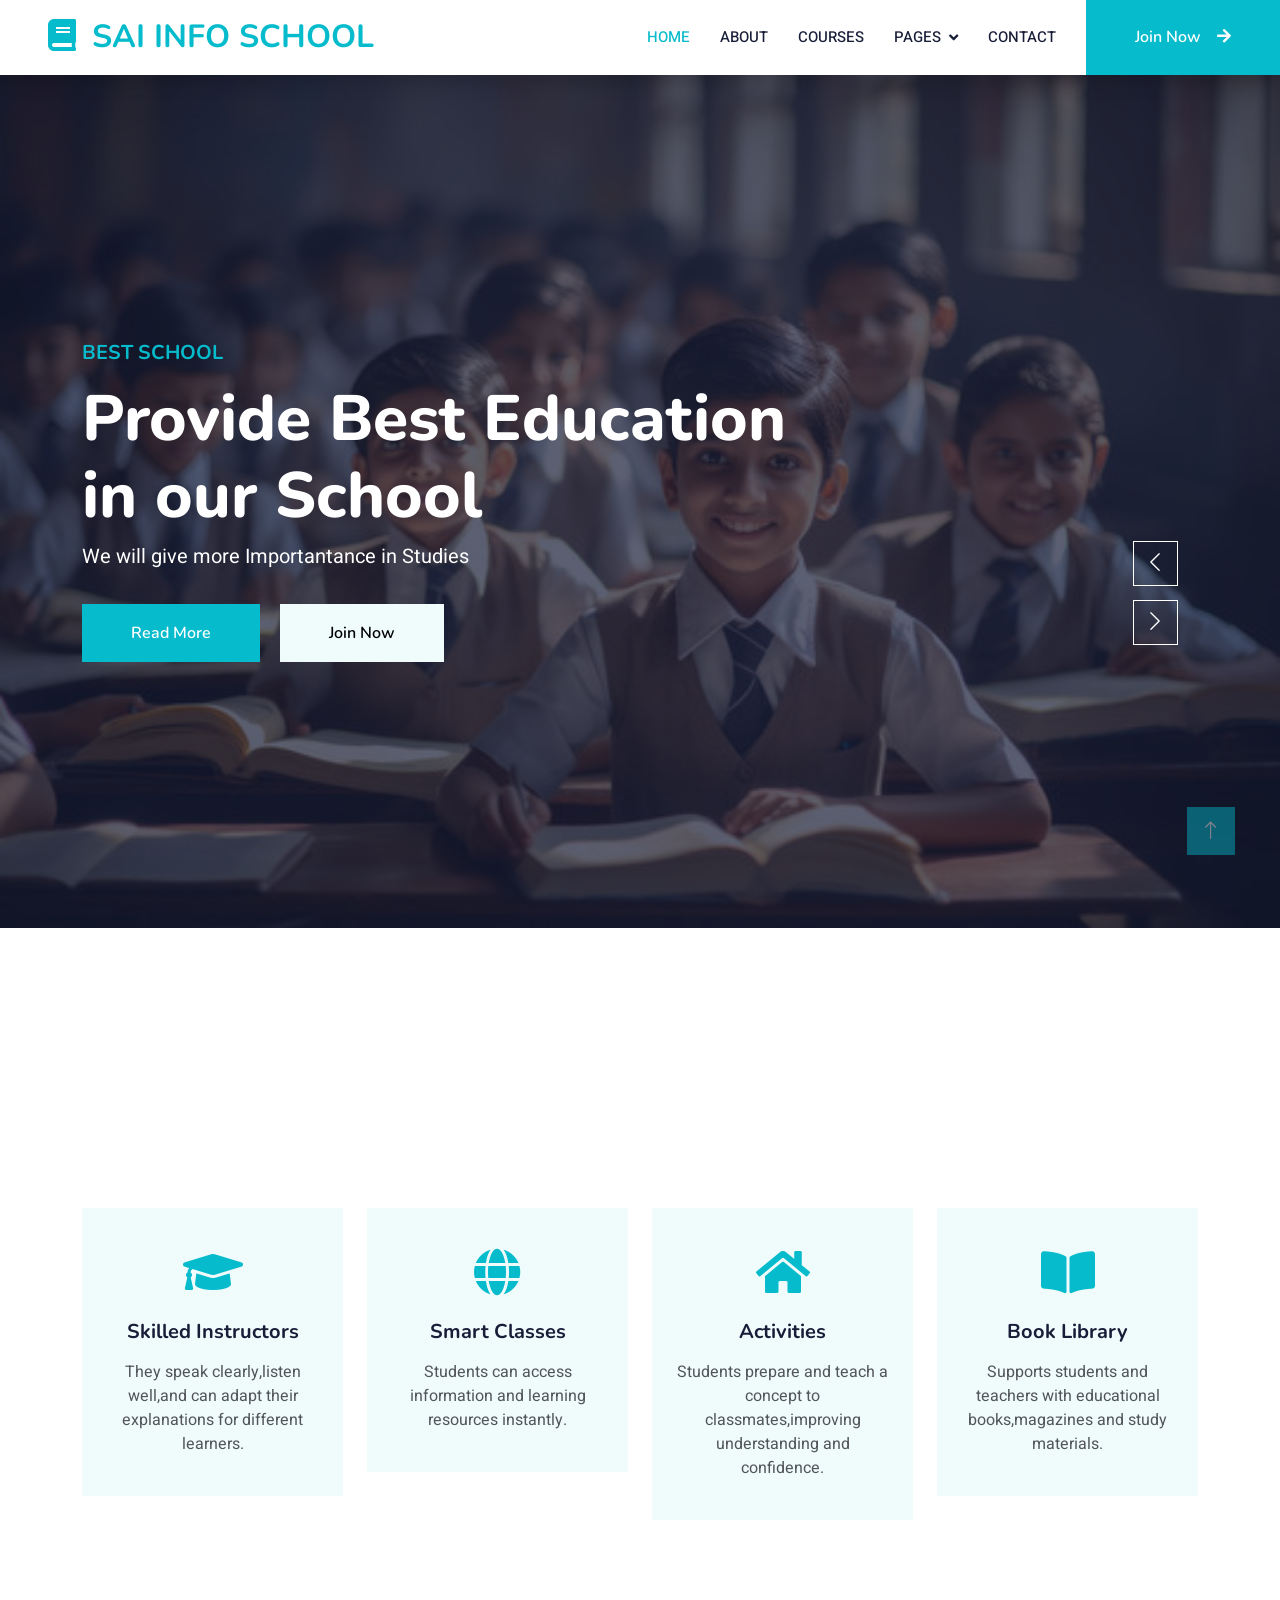
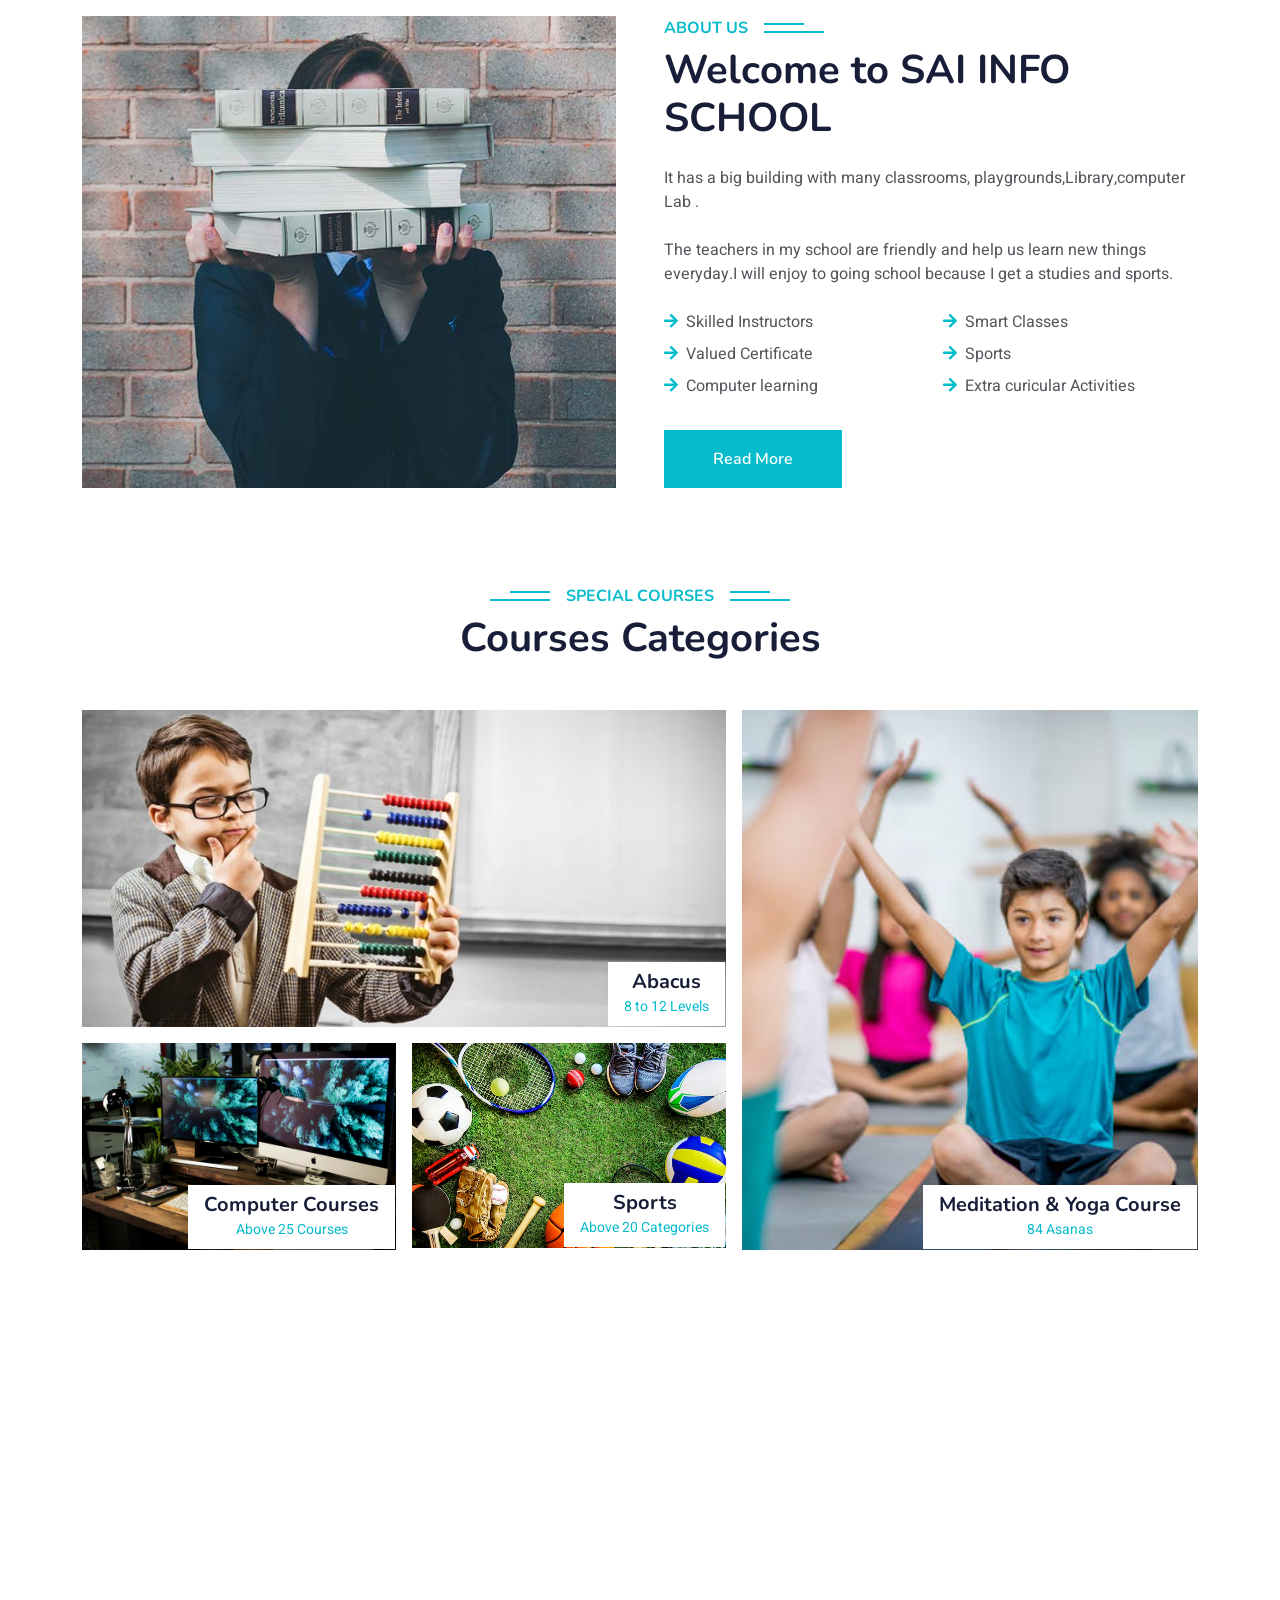
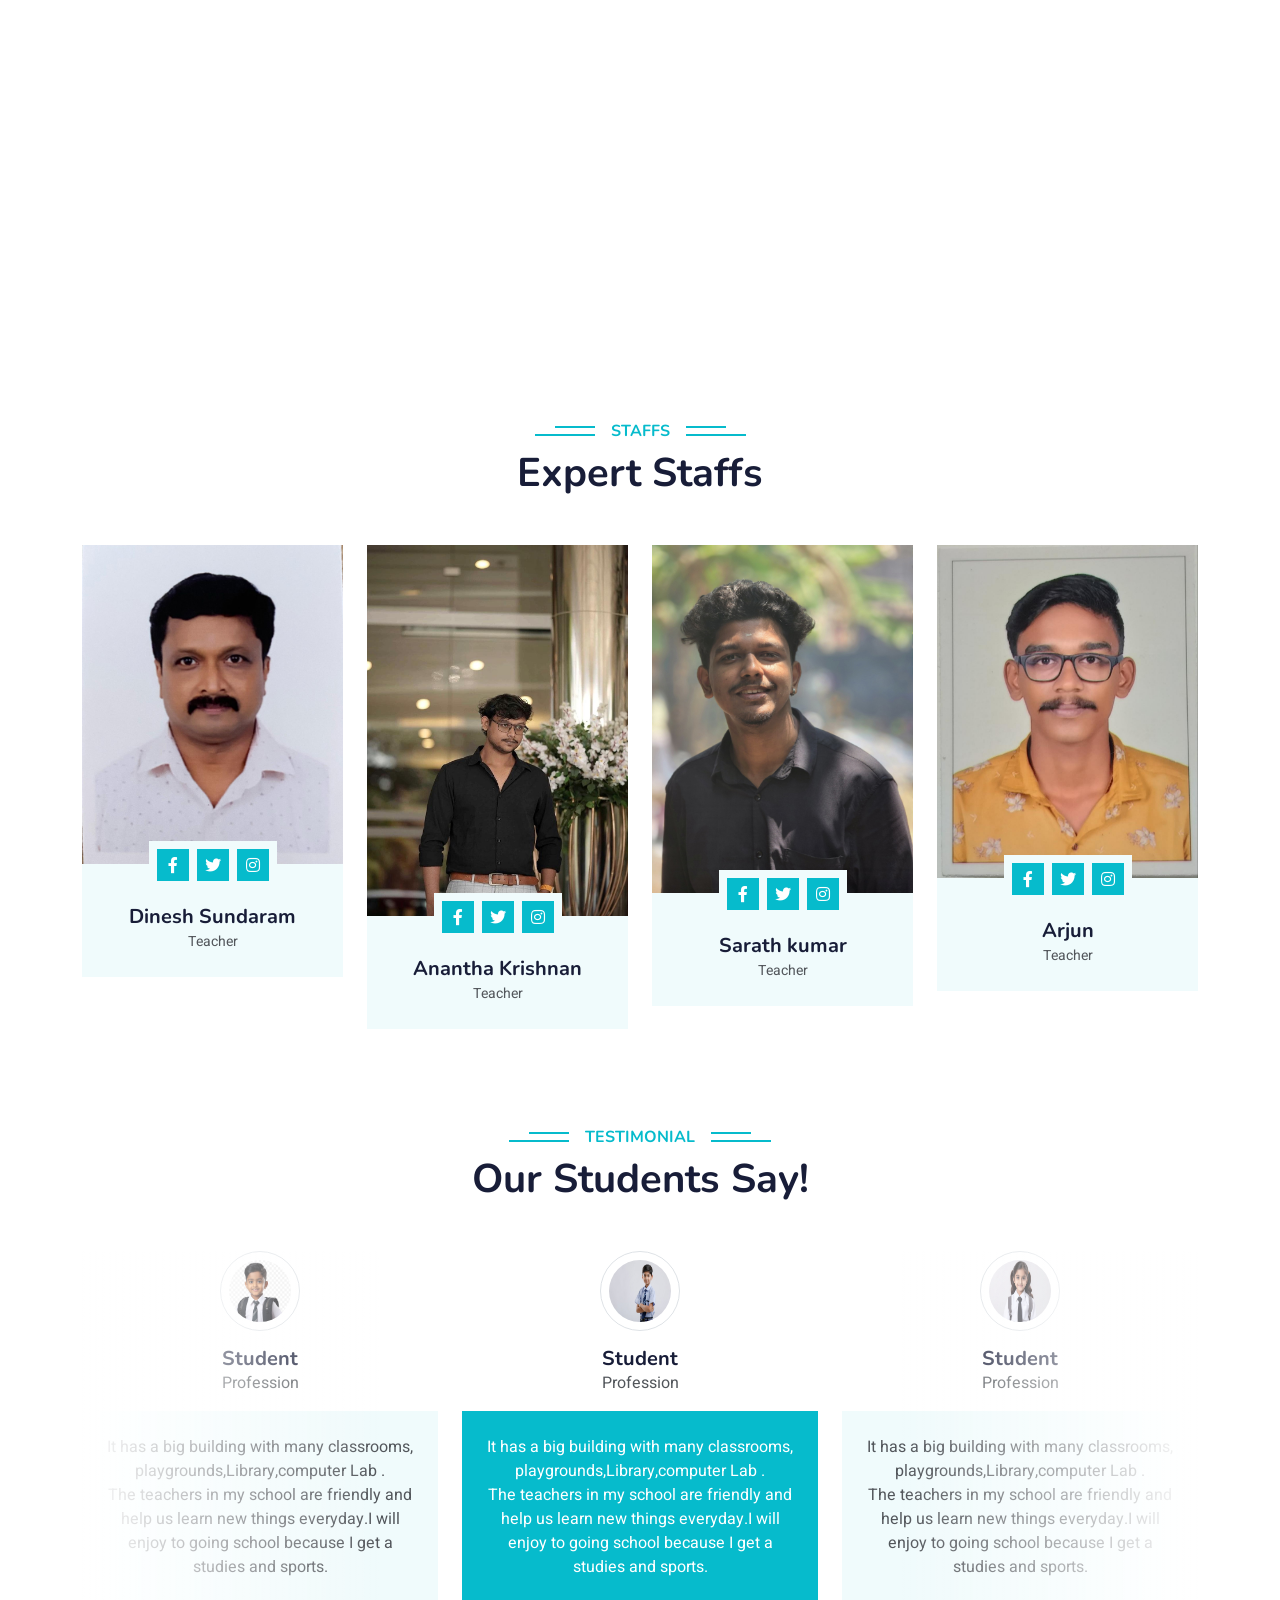
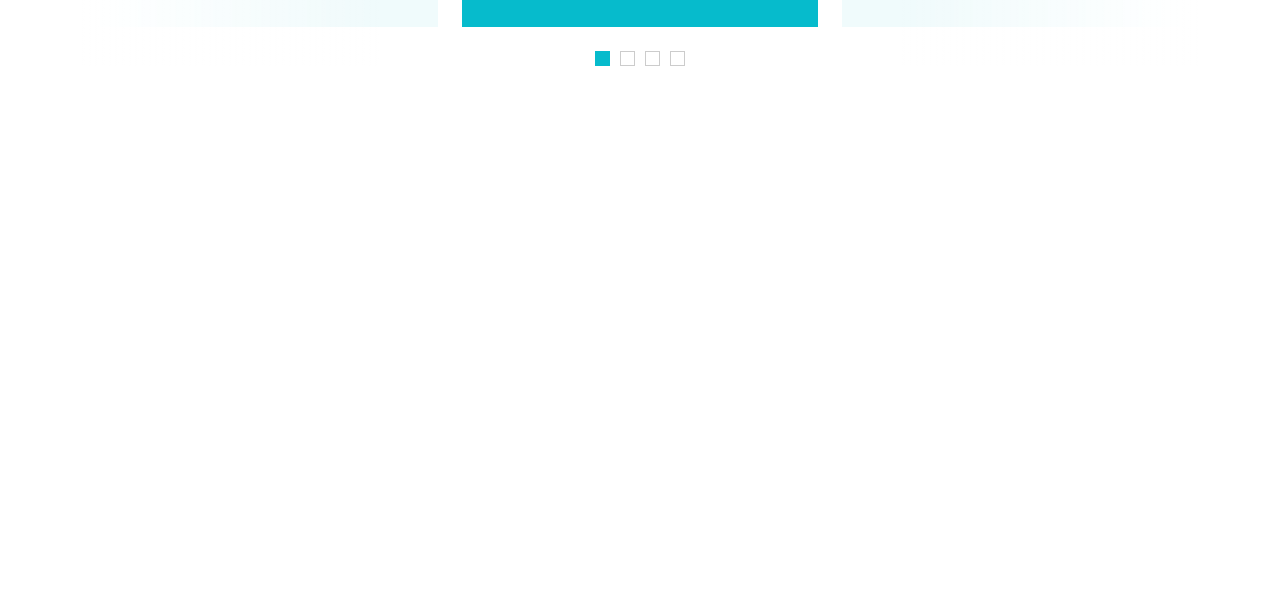
<file: index.html>
<!DOCTYPE html>
<html lang="en">

<head>
    <meta charset="utf-8">
    <title>SAI INFO SCHOOL</title>
    <meta content="width=device-width, initial-scale=1.0" name="viewport">
    <meta content="" name="keywords">
    <meta content="" name="description">

    <!-- Favicon -->
    <link href="img/favicon.ico" rel="icon">

    <!-- Google Web Fonts -->
    <link rel="preconnect" href="https://fonts.googleapis.com">
    <link rel="preconnect" href="https://fonts.gstatic.com" crossorigin>
    <link href="https://fonts.googleapis.com/css2?family=Heebo:wght@400;500;600&family=Nunito:wght@600;700;800&display=swap" rel="stylesheet">

    <!-- Icon Font Stylesheet -->
    <link href="https://cdnjs.cloudflare.com/ajax/libs/font-awesome/5.10.0/css/all.min.css" rel="stylesheet">
    <link href="https://cdn.jsdelivr.net/npm/bootstrap-icons@1.4.1/font/bootstrap-icons.css" rel="stylesheet">

    <!-- Libraries Stylesheet -->
    <link href="lib/animate/animate.min.css" rel="stylesheet">
    <link href="lib/owlcarousel/assets/owl.carousel.min.css" rel="stylesheet">

    <!-- Customized Bootstrap Stylesheet -->
    <link href="css/bootstrap.min.css" rel="stylesheet">

    <!-- Template Stylesheet -->
    <link href="css/style.css" rel="stylesheet">
</head>

<body>
    <!-- Spinner Start -->
    <div id="spinner" class="show bg-white position-fixed translate-middle w-100 vh-100 top-50 start-50 d-flex align-items-center justify-content-center">
        <div class="spinner-border text-primary" style="width: 3rem; height: 3rem;" role="status">
            <span class="sr-only">Loading...</span>
        </div>
    </div>
    <!-- Spinner End -->


    <!-- Navbar Start -->
    <nav class="navbar navbar-expand-lg bg-white navbar-light shadow sticky-top p-0">
        <a href="index.html" class="navbar-brand d-flex align-items-center px-4 px-lg-5">
            <h2 class="m-0 text-primary"><i class="fa fa-book me-3"></i>SAI INFO SCHOOL</h2>
        </a>
        <button type="button" class="navbar-toggler me-4" data-bs-toggle="collapse" data-bs-target="#navbarCollapse">
            <span class="navbar-toggler-icon"></span>
        </button>
        <div class="collapse navbar-collapse" id="navbarCollapse">
            <div class="navbar-nav ms-auto p-4 p-lg-0">
                <a href="index.html" class="nav-item nav-link active">Home</a>
                <a href="about.html" class="nav-item nav-link">About</a>
                <a href="courses.html" class="nav-item nav-link">Courses</a>
                <div class="nav-item dropdown">
                    <a href="#" class="nav-link dropdown-toggle" data-bs-toggle="dropdown">Pages</a>
                    <div class="dropdown-menu fade-down m-0">
                        <a href="team.html" class="dropdown-item">Our Team</a>
                        <a href="testimonial.html" class="dropdown-item">Testimonial</a>
                        <a href="404.html" class="dropdown-item">404 Page</a>
                    </div>
                </div>
                <a href="contact.html" class="nav-item nav-link">Contact</a>
            </div>
            <a href="" class="btn btn-primary py-4 px-lg-5 d-none d-lg-block">Join Now<i class="fa fa-arrow-right ms-3"></i></a>
        </div>
    </nav>
    <!-- Navbar End -->


    <!-- Carousel Start -->
    <div class="container-fluid p-0 mb-5">
        <div class="owl-carousel header-carousel position-relative">
            <div class="owl-carousel-item position-relative">
                <img class="img-fluid" src="img/code1.jpg" alt="">
                <div class="position-absolute top-0 start-0 w-100 h-100 d-flex align-items-center" style="background: rgba(24, 29, 56, .7);">
                    <div class="container">
                        <div class="row justify-content-start">
                            <div class="col-sm-10 col-lg-8">
                                <h5 class="text-primary text-uppercase mb-3 animated slideInDown">Best School</h5>
                                <h1 class="display-3 text-white animated slideInDown">Provide Best Education in our School</h1>
                                <p class="fs-5 text-white mb-4 pb-2">We will give more Importantance in Studies</p>
                                <a href="" class="btn btn-primary py-md-3 px-md-5 me-3 animated slideInLeft">Read More</a>
                                <a href="" class="btn btn-light py-md-3 px-md-5 animated slideInRight">Join Now</a>
                            </div>
                        </div>
                    </div>
                </div>
            </div>
            <div class="owl-carousel-item position-relative">
                <img class="img-fluid" src="img/code.jpeg" alt="">
                <div class="position-absolute top-0 start-0 w-100 h-100 d-flex align-items-center" style="background: rgba(24, 29, 56, .7);">
                    <div class="container">
                        <div class="row justify-content-start">
                            <div class="col-sm-10 col-lg-8">
                                <h5 class="text-primary text-uppercase mb-3 animated slideInDown">Best School</h5>
                                <h1 class="display-3 text-white animated slideInDown">Get more Education in smart Classes</h1>
                                <p class="fs-5 text-white mb-4 pb-2">Sports and Other Activities are Available</p>
                                <a href="" class="btn btn-primary py-md-3 px-md-5 me-3 animated slideInLeft">Read More</a>
                                <a href="" class="btn btn-light py-md-3 px-md-5 animated slideInRight">Join Now</a>
                            </div>
                        </div>
                    </div>
                </div>
            </div>
        </div>
    </div>
    <!-- Carousel End -->


    <!-- Service Start -->
    <div class="container-xxl py-5">
        <div class="container">
            <div class="row g-4">
                <div class="col-lg-3 col-sm-6 wow fadeInUp" data-wow-delay="0.1s">
                    <div class="service-item text-center pt-3">
                        <div class="p-4">
                            <i class="fa fa-3x fa-graduation-cap text-primary mb-4"></i>
                            <h5 class="mb-3">Skilled Instructors</h5>
                            <p>They speak clearly,listen well,and can adapt their explanations for different learners.</p>
                        </div>
                    </div>
                </div>
                <div class="col-lg-3 col-sm-6 wow fadeInUp" data-wow-delay="0.3s">
                    <div class="service-item text-center pt-3">
                        <div class="p-4">
                            <i class="fa fa-3x fa-globe text-primary mb-4"></i>
                            <h5 class="mb-3">Smart Classes</h5>
                            <p>Students can access information and learning resources instantly.</p>
                        </div>
                    </div>
                </div>
                <div class="col-lg-3 col-sm-6 wow fadeInUp" data-wow-delay="0.5s">
                    <div class="service-item text-center pt-3">
                        <div class="p-4">
                            <i class="fa fa-3x fa-home text-primary mb-4"></i>
                            <h5 class="mb-3">Activities</h5>
                            <p>Students prepare and teach a concept to classmates,improving understanding and confidence.</p>
                        </div>
                    </div>
                </div>
                <div class="col-lg-3 col-sm-6 wow fadeInUp" data-wow-delay="0.7s">
                    <div class="service-item text-center pt-3">
                        <div class="p-4">
                            <i class="fa fa-3x fa-book-open text-primary mb-4"></i>
                            <h5 class="mb-3">Book Library</h5>
                            <p>Supports students and teachers with educational books,magazines and study materials.</p>
                        </div>
                    </div>
                </div>
            </div>
        </div>
    </div>
    <!-- Service End -->


    <!-- About Start -->
    <div class="container-xxl py-5">
        <div class="container">
            <div class="row g-5">
                <div class="col-lg-6 wow fadeInUp" data-wow-delay="0.1s" style="min-height: 400px;">
                    <div class="position-relative h-100">
                        <img class="img-fluid position-absolute w-100 h-100" src="img/about.jpg" alt="" style="object-fit: cover;">
                    </div>
                </div>
                <div class="col-lg-6 wow fadeInUp" data-wow-delay="0.3s">
                    <h6 class="section-title bg-white text-start text-primary pe-3">About Us</h6>
                    <h1 class="mb-4">Welcome to SAI INFO SCHOOL</h1>
                    <p class="mb-4">It has a big building with many classrooms, playgrounds,Library,computer Lab .</p>
                    <p class="mb-4">The teachers in my school are friendly and help us learn new things everyday.I will enjoy to going school because I get a studies and sports.</p>
                    <div class="row gy-2 gx-4 mb-4">
                        <div class="col-sm-6">
                            <p class="mb-0"><i class="fa fa-arrow-right text-primary me-2"></i>Skilled Instructors</p>
                        </div>
                        <div class="col-sm-6">
                            <p class="mb-0"><i class="fa fa-arrow-right text-primary me-2"></i>Smart Classes</p>
                        </div>
                        <div class="col-sm-6">
                            <p class="mb-0"><i class="fa fa-arrow-right text-primary me-2"></i>Valued Certificate</p>
                        </div>
                        <div class="col-sm-6">
                            <p class="mb-0"><i class="fa fa-arrow-right text-primary me-2"></i>Sports</p>
                        </div>
                        <div class="col-sm-6">
                            <p class="mb-0"><i class="fa fa-arrow-right text-primary me-2"></i>Computer learning</p>
                        </div>
                        <div class="col-sm-6">
                            <p class="mb-0"><i class="fa fa-arrow-right text-primary me-2"></i>Extra curicular Activities</p>
                        </div>
                    </div>
                    <a class="btn btn-primary py-3 px-5 mt-2" href="">Read More</a>
                </div>
            </div>
        </div>
    </div>
    <!-- About End -->


    <!-- Categories Start -->
    <div class="container-xxl py-5 category">
        <div class="container">
            <div class="text-center wow fadeInUp" data-wow-delay="0.1s">
                <h6 class="section-title bg-white text-center text-primary px-3">Special Courses</h6>
                <h1 class="mb-5">Courses Categories</h1>
            </div>
            <div class="row g-3">
                <div class="col-lg-7 col-md-6">
                    <div class="row g-3">
                        <div class="col-lg-12 col-md-12 wow zoomIn" data-wow-delay="0.1s">
                            <a class="position-relative d-block overflow-hidden" href="">
                                <img class="img-fluid" src="img/abacus.jpg" alt="">
                                <div class="bg-white text-center position-absolute bottom-0 end-0 py-2 px-3" style="margin: 1px;">
                                    <h5 class="m-0">Abacus</h5>
                                    <small class="text-primary">8 to 12 Levels</small>
                                </div>
                            </a>
                        </div>
                        <div class="col-lg-6 col-md-12 wow zoomIn" data-wow-delay="0.3s">
                            <a class="position-relative d-block overflow-hidden" href="">
                                <img class="img-fluid" src="img/comp.jfif" alt="">
                                <div class="bg-white text-center position-absolute bottom-0 end-0 py-2 px-3" style="margin: 1px;">
                                    <h5 class="m-0">Computer Courses</h5>
                                    <small class="text-primary">Above 25 Courses</small>
                                </div>
                            </a>
                        </div>
                        <div class="col-lg-6 col-md-12 wow zoomIn" data-wow-delay="0.5s">
                            <a class="position-relative d-block overflow-hidden" href="">
                                <img class="img-fluid" src="img/sport.avif" alt="">
                                <div class="bg-white text-center position-absolute bottom-0 end-0 py-2 px-3" style="margin: 1px;">
                                    <h5 class="m-0">Sports</h5>
                                    <small class="text-primary">Above 20 Categories</small>
                                </div>
                            </a>
                        </div>
                    </div>
                </div>
                <div class="col-lg-5 col-md-6 wow zoomIn" data-wow-delay="0.7s" style="min-height: 350px;">
                    <a class="position-relative d-block h-100 overflow-hidden" href="">
                        <img class="img-fluid position-absolute w-100 h-100" src="img/yoga.jpg" alt="" style="object-fit: cover;">
                        <div class="bg-white text-center position-absolute bottom-0 end-0 py-2 px-3" style="margin:  1px;">
                            <h5 class="m-0">Meditation & Yoga Course</h5>
                            <small class="text-primary">84 Asanas</small>
                        </div>
                    </a>
                </div>
            </div>
        </div>
    </div>
    <!-- Categories Start -->


    <!-- Courses Start -->
    <div class="container-xxl py-5">
        <div class="container">
            <div class="text-center wow fadeInUp" data-wow-delay="0.1s">
                <h6 class="section-title bg-white text-center text-primary px-3">Semaster</h6>
                <h1 class="mb-5">Yearly Fees</h1>
            </div>
            <div class="row g-4 justify-content-center">
                <div class="col-lg-4 col-md-6 wow fadeInUp" data-wow-delay="0.1s">
                    <div class="course-item bg-light">
                        <div class="position-relative overflow-hidden">
                            <img class="img-fluid" src="img/isto.jpg" alt="">
                            <div class="w-100 d-flex justify-content-center position-absolute bottom-0 start-0 mb-4">
                                <a href="#" class="flex-shrink-0 btn btn-sm btn-primary px-3 border-end" style="border-radius: 30px 0 0 30px;">Read More</a>
                                <a href="#" class="flex-shrink-0 btn btn-sm btn-primary px-3" style="border-radius: 0 30px 30px 0;">Join Now</a>
                            </div>
                        </div>
                        <div class="text-center p-4 pb-0">
                            <h3 class="mb-0">RS 30000.00</h3>
                            <div class="mb-3">
                                <small class="fa fa-star text-primary"></small>
                                <small class="fa fa-star text-primary"></small>
                                <small class="fa fa-star text-primary"></small>
                                <small class="fa fa-star text-primary"></small>
                                <small class="fa fa-star text-primary"></small>
                                <small>(123)</small>
                            </div>
                            <h5 class="mb-4">Classes 1 to 5</h5>
                        </div>
                        <div class="d-flex border-top">
                            <small class="flex-fill text-center border-end py-2"><i class="fa fa-user-tie text-primary me-2"></i>Abhinash</small>
                            <small class="flex-fill text-center border-end py-2"><i class="fa fa-clock text-primary me-2"></i>5 Hrs</small>
                            <small class="flex-fill text-center py-2"><i class="fa fa-user text-primary me-2"></i>500 Students</small>
                        </div>
                    </div>
                </div>
                <div class="col-lg-4 col-md-6 wow fadeInUp" data-wow-delay="0.3s">
                    <div class="course-item bg-light">
                        <div class="position-relative overflow-hidden">
                            <img class="img-fluid" src="img/Blog.jpg" alt="">
                            <div class="w-100 d-flex justify-content-center position-absolute bottom-0 start-0 mb-4">
                                <a href="#" class="flex-shrink-0 btn btn-sm btn-primary px-3 border-end" style="border-radius: 30px 0 0 30px;">Read More</a>
                                <a href="#" class="flex-shrink-0 btn btn-sm btn-primary px-3" style="border-radius: 0 30px 30px 0;">Join Now</a>
                            </div>
                        </div>
                        <div class="text-center p-4 pb-0">
                            <h3 class="mb-0">RS 50000.00</h3>
                            <div class="mb-3">
                                <small class="fa fa-star text-primary"></small>
                                <small class="fa fa-star text-primary"></small>
                                <small class="fa fa-star text-primary"></small>
                                <small class="fa fa-star text-primary"></small>
                                <small class="fa fa-star text-primary"></small>
                                <small>(123)</small>
                            </div>
                            <h5 class="mb-4">Classes 6 to 10</h5>
                        </div>
                        <div class="d-flex border-top">
                            <small class="flex-fill text-center border-end py-2"><i class="fa fa-user-tie text-primary me-2"></i>Vinod</small>
                            <small class="flex-fill text-center border-end py-2"><i class="fa fa-clock text-primary me-2"></i>7 Hrs</small>
                            <small class="flex-fill text-center py-2"><i class="fa fa-user text-primary me-2"></i>1000 Students</small>
                        </div>
                    </div>
                </div>
                <div class="col-lg-4 col-md-6 wow fadeInUp" data-wow-delay="0.5s">
                    <div class="course-item bg-light">
                        <div class="position-relative overflow-hidden">
                            <img class="img-fluid" src="img/eleventh.jpg" alt="">
                            <div class="w-100 d-flex justify-content-center position-absolute bottom-0 start-0 mb-4">
                                <a href="#" class="flex-shrink-0 btn btn-sm btn-primary px-3 border-end" style="border-radius: 30px 0 0 30px;">Read More</a>
                                <a href="#" class="flex-shrink-0 btn btn-sm btn-primary px-3" style="border-radius: 0 30px 30px 0;">Join Now</a>
                            </div>
                        </div>
                        <div class="text-center p-4 pb-0">
                            <h3 class="mb-0">RS 70000.00</h3>
                            <div class="mb-3">
                                <small class="fa fa-star text-primary"></small>
                                <small class="fa fa-star text-primary"></small>
                                <small class="fa fa-star text-primary"></small>
                                <small class="fa fa-star text-primary"></small>
                                <small class="fa fa-star text-primary"></small>
                                <small>(123)</small>
                            </div>
                            <h5 class="mb-4">Classes 11 to 12</h5>
                        </div>
                        <div class="d-flex border-top">
                            <small class="flex-fill text-center border-end py-2"><i class="fa fa-user-tie text-primary me-2"></i>Dinesh</small>
                            <small class="flex-fill text-center border-end py-2"><i class="fa fa-clock text-primary me-2"></i>9 Hrs</small>
                            <small class="flex-fill text-center py-2"><i class="fa fa-user text-primary me-2"></i>500 Students</small>
                        </div>
                    </div>
                </div>
            </div>
        </div>
    </div>
    <!-- Courses End -->


    <!-- Team Start -->
    <div class="container-xxl py-5">
        <div class="container">
            <div class="text-center wow fadeInUp" data-wow-delay="0.1s">
                <h6 class="section-title bg-white text-center text-primary px-3">Staffs</h6>
                <h1 class="mb-5">Expert Staffs</h1>
            </div>
            <div class="row g-4">
                <div class="col-lg-3 col-md-6 wow fadeInUp" data-wow-delay="0.1s">
                    <div class="team-item bg-light">
                        <div class="overflow-hidden">
                            <img class="img-fluid" src="img/Dinesh_.jpg" alt="">
                        </div>
                        <div class="position-relative d-flex justify-content-center" style="margin-top: -23px;">
                            <div class="bg-light d-flex justify-content-center pt-2 px-1">
                                <a class="btn btn-sm-square btn-primary mx-1" href=""><i class="fab fa-facebook-f"></i></a>
                                <a class="btn btn-sm-square btn-primary mx-1" href=""><i class="fab fa-twitter"></i></a>
                                <a class="btn btn-sm-square btn-primary mx-1" href=""><i class="fab fa-instagram"></i></a>
                            </div>
                        </div>
                        <div class="text-center p-4">
                            <h5 class="mb-0">Dinesh Sundaram</h5>
                            <small>Teacher</small>
                        </div>
                    </div>
                </div>
                <div class="col-lg-3 col-md-6 wow fadeInUp" data-wow-delay="0.3s">
                    <div class="team-item bg-light">
                        <div class="overflow-hidden">
                            <img class="img-fluid" src="img/Anantha.jpg" alt="">
                        </div>
                        <div class="position-relative d-flex justify-content-center" style="margin-top: -23px;">
                            <div class="bg-light d-flex justify-content-center pt-2 px-1">
                                <a class="btn btn-sm-square btn-primary mx-1" href=""><i class="fab fa-facebook-f"></i></a>
                                <a class="btn btn-sm-square btn-primary mx-1" href=""><i class="fab fa-twitter"></i></a>
                                <a class="btn btn-sm-square btn-primary mx-1" href=""><i class="fab fa-instagram"></i></a>
                            </div>
                        </div>
                        <div class="text-center p-4">
                            <h5 class="mb-0">Anantha Krishnan</h5>
                            <small>Teacher</small>
                        </div>
                    </div>
                </div>
                <div class="col-lg-3 col-md-6 wow fadeInUp" data-wow-delay="0.5s">
                    <div class="team-item bg-light">
                        <div class="overflow-hidden">
                            <img class="img-fluid" src="img/Sarath.jpg" alt="">
                        </div>
                        <div class="position-relative d-flex justify-content-center" style="margin-top: -23px;">
                            <div class="bg-light d-flex justify-content-center pt-2 px-1">
                                <a class="btn btn-sm-square btn-primary mx-1" href=""><i class="fab fa-facebook-f"></i></a>
                                <a class="btn btn-sm-square btn-primary mx-1" href=""><i class="fab fa-twitter"></i></a>
                                <a class="btn btn-sm-square btn-primary mx-1" href=""><i class="fab fa-instagram"></i></a>
                            </div>
                        </div>
                        <div class="text-center p-4">
                            <h5 class="mb-0">Sarath kumar</h5>
                            <small>Teacher</small>
                        </div>
                    </div>
                </div>
                <div class="col-lg-3 col-md-6 wow fadeInUp" data-wow-delay="0.7s">
                    <div class="team-item bg-light">
                        <div class="overflow-hidden">
                            <img class="img-fluid" src="img/Arjun.jpg" alt="">
                        </div>
                        <div class="position-relative d-flex justify-content-center" style="margin-top: -23px;">
                            <div class="bg-light d-flex justify-content-center pt-2 px-1">
                                <a class="btn btn-sm-square btn-primary mx-1" href=""><i class="fab fa-facebook-f"></i></a>
                                <a class="btn btn-sm-square btn-primary mx-1" href=""><i class="fab fa-twitter"></i></a>
                                <a class="btn btn-sm-square btn-primary mx-1" href=""><i class="fab fa-instagram"></i></a>
                            </div>
                        </div>
                        <div class="text-center p-4">
                            <h5 class="mb-0">Arjun</h5>
                            <small>Teacher</small>
                        </div>
                    </div>
                </div>
            </div>
        </div>
    </div>
    <!-- Team End -->


    <!-- Testimonial Start -->
    <div class="container-xxl py-5 wow fadeInUp" data-wow-delay="0.1s">
        <div class="container">
            <div class="text-center">
                <h6 class="section-title bg-white text-center text-primary px-3">Testimonial</h6>
                <h1 class="mb-5">Our Students Say!</h1>
            </div>
            <div class="owl-carousel testimonial-carousel position-relative">
                <div class="testimonial-item text-center">
                    <img class="border rounded-circle p-2 mx-auto mb-3" src="img/s1.jpg" style="width: 80px; height: 80px;">
                    <h5 class="mb-0">Student</h5>
                    <p>Profession</p>
                    <div class="testimonial-text bg-light text-center p-4">
                    <p class="mb-0">It has a big building with many classrooms, playgrounds,Library,computer Lab .</p>
                    <p class="mb-4">The teachers in my school are friendly and help us learn new things everyday.I will enjoy to going school because I get a studies and sports.</p>
                    </div>
                </div>
                <div class="testimonial-item text-center">
                    <img class="border rounded-circle p-2 mx-auto mb-3" src="img/s2.jpg" style="width: 80px; height: 80px;">
                    <h5 class="mb-0">Student</h5>
                    <p>Profession</p>
                    <div class="testimonial-text bg-light text-center p-4">
                    <p class="mb-0">It has a big building with many classrooms, playgrounds,Library,computer Lab .</p>
                    <p class="mb-4">The teachers in my school are friendly and help us learn new things everyday.I will enjoy to going school because I get a studies and sports.</p>
                    </div>
                </div>
                <div class="testimonial-item text-center">
                    <img class="border rounded-circle p-2 mx-auto mb-3" src="img/s3.webp" style="width: 80px; height: 80px;">
                    <h5 class="mb-0">Student</h5>
                    <p>Profession</p>
                    <div class="testimonial-text bg-light text-center p-4">
                    <p class="mb-0">It has a big building with many classrooms, playgrounds,Library,computer Lab .</p>
                    <p class="mb-4">The teachers in my school are friendly and help us learn new things everyday.I will enjoy to going school because I get a studies and sports.</p>
                    </div>
                </div>
                <div class="testimonial-item text-center">
                    <img class="border rounded-circle p-2 mx-auto mb-3" src="img/s4.webp" style="width: 80px; height: 80px;">
                    <h5 class="mb-0">Student</h5>
                    <p>Profession</p>
                    <div class="testimonial-text bg-light text-center p-4">
                    <p class="mb-0">It has a big building with many classrooms, playgrounds,Library,computer Lab .</p>
                    <p class="mb-4">The teachers in my school are friendly and help us learn new things everyday.I will enjoy to going school because I get a studies and sports.</p>
                    </div>
                </div>
            </div>
        </div>
    </div>
    <!-- Testimonial End -->
        

    <!-- Footer Start -->
    <div class="container-fluid bg-dark text-light footer pt-5 mt-5 wow fadeIn" data-wow-delay="0.1s">
        <div class="container py-5">
            <div class="row g-5">
                <div class="col-lg-3 col-md-6">
                    <h4 class="text-white mb-3">Quick Link</h4>
                    <a class="btn btn-link" href="">About Us</a>
                    <a class="btn btn-link" href="">Contact Us</a>
                    <a class="btn btn-link" href="">Privacy Policy</a>
                    <a class="btn btn-link" href="">Terms & Condition</a>
                    <a class="btn btn-link" href="">FAQs & Help</a>
                </div>
                <div class="col-lg-3 col-md-6">
                    <h4 class="text-white mb-3">Contact</h4>
                    <p class="mb-2"><i class="fa fa-map-marker-alt me-3"></i>Vivekananda Nagar ,Chalai jn,Aryashala ,Thiruvananthapuram.</p>
                    <p class="mb-2"><i class="fa fa-phone-alt me-3"></i>+91 9487944605</p>
                    <p class="mb-2"><i class="fa fa-envelope me-3"></i>info@nssinfoways.com</p>
                    <div class="d-flex pt-2">
                        <a class="btn btn-outline-light btn-social" href=""><i class="fab fa-twitter"></i></a>
                        <a class="btn btn-outline-light btn-social" href=""><i class="fab fa-facebook-f"></i></a>
                        <a class="btn btn-outline-light btn-social" href=""><i class="fab fa-youtube"></i></a>
                        <a class="btn btn-outline-light btn-social" href=""><i class="fab fa-linkedin-in"></i></a>
                    </div>
                </div>
                <div class="col-lg-3 col-md-6">
                    <h4 class="text-white mb-3">Gallery</h4>
                    <div class="row g-2 pt-2">
                        <div class="col-4">
                            <img class="img-fluid bg-light p-1" src="img/abacus.jpg" alt="">
                        </div>
                        <div class="col-4">
                            <img class="img-fluid bg-light p-1" src="img/sport.avif" alt="">
                        </div>
                        <div class="col-4">
                            <img class="img-fluid bg-light p-1" src="img/code.jpeg" alt="">
                        </div>
                        <div class="col-4">
                            <img class="img-fluid bg-light p-1" src="img/isto.jpg" alt="">
                        </div>
                        <div class="col-4">
                            <img class="img-fluid bg-light p-1" src="img/Blog.jpg" alt="">
                        </div>
                        <div class="col-4">
                            <img class="img-fluid bg-light p-1" src="img/eleventh.jpg" alt="">
                        </div>
                    </div>
                </div>
                <div class="col-lg-3 col-md-6">
                    <h4 class="text-white mb-3">Newsletter</h4>
                    <p>Nithya Sri Sai Infoways.</p>
                    <div class="position-relative mx-auto" style="max-width: 400px;">
                        <input class="form-control border-0 w-100 py-3 ps-4 pe-5" type="text" placeholder="Your email">
                        <button type="button" class="btn btn-primary py-2 position-absolute top-0 end-0 mt-2 me-2">SignUp</button>
                    </div>
                </div>
            </div>
        </div>
        <div class="container">
            <div class="copyright">
                <div class="row">
                    <div class="col-md-6 text-center text-md-start mb-3 mb-md-0">
                        &copy; <a class="border-bottom" href="#">Your Site Name</a>, All Right Reserved.

                        <!--/*** This template is free as long as you keep the footer author’s credit link/attribution link/backlink. If you'd like to use the template without the footer author’s credit link/attribution link/backlink, you can purchase the Credit Removal License from "https://htmlcodex.com/credit-removal". Thank you for your support. ***/-->
                        Designed By <a class="border-bottom" href="https://htmlcodex.com">HTML Codex</a>
                    </div>
                    <div class="col-md-6 text-center text-md-end">
                        <div class="footer-menu">
                            <a href="">Home</a>
                            <a href="">Cookies</a>
                            <a href="">Help</a>
                            <a href="">FQAs</a>
                        </div>
                    </div>
                </div>
            </div>
        </div>
    </div>
    <!-- Footer End -->


    <!-- Back to Top -->
    <a href="#" class="btn btn-lg btn-primary btn-lg-square back-to-top"><i class="bi bi-arrow-up"></i></a>


    <!-- JavaScript Libraries -->
    <script src="https://code.jquery.com/jquery-3.4.1.min.js"></script>
    <script src="https://cdn.jsdelivr.net/npm/bootstrap@5.0.0/dist/js/bootstrap.bundle.min.js"></script>
    <script src="lib/wow/wow.min.js"></script>
    <script src="lib/easing/easing.min.js"></script>
    <script src="lib/waypoints/waypoints.min.js"></script>
    <script src="lib/owlcarousel/owl.carousel.min.js"></script>

    <!-- Template Javascript -->
    <script src="js/main.js"></script>
</body>

</html>
</file>
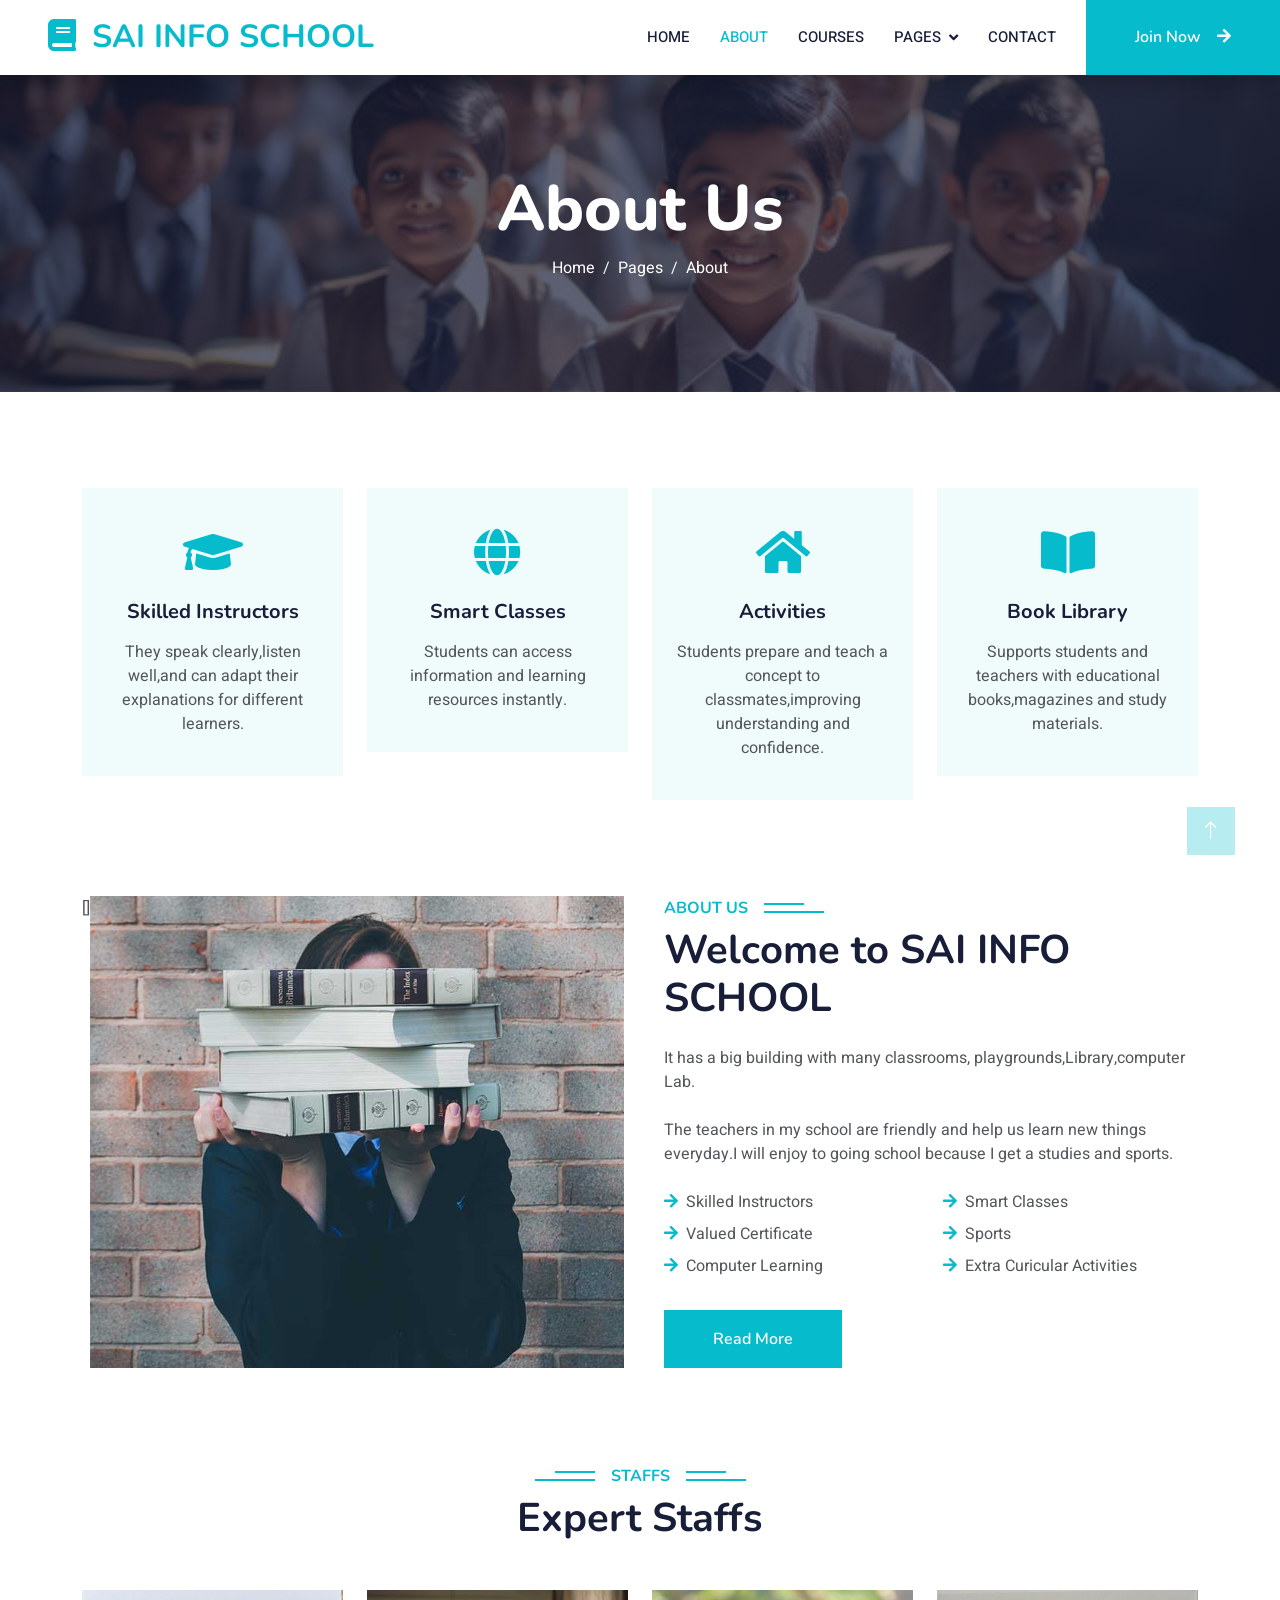
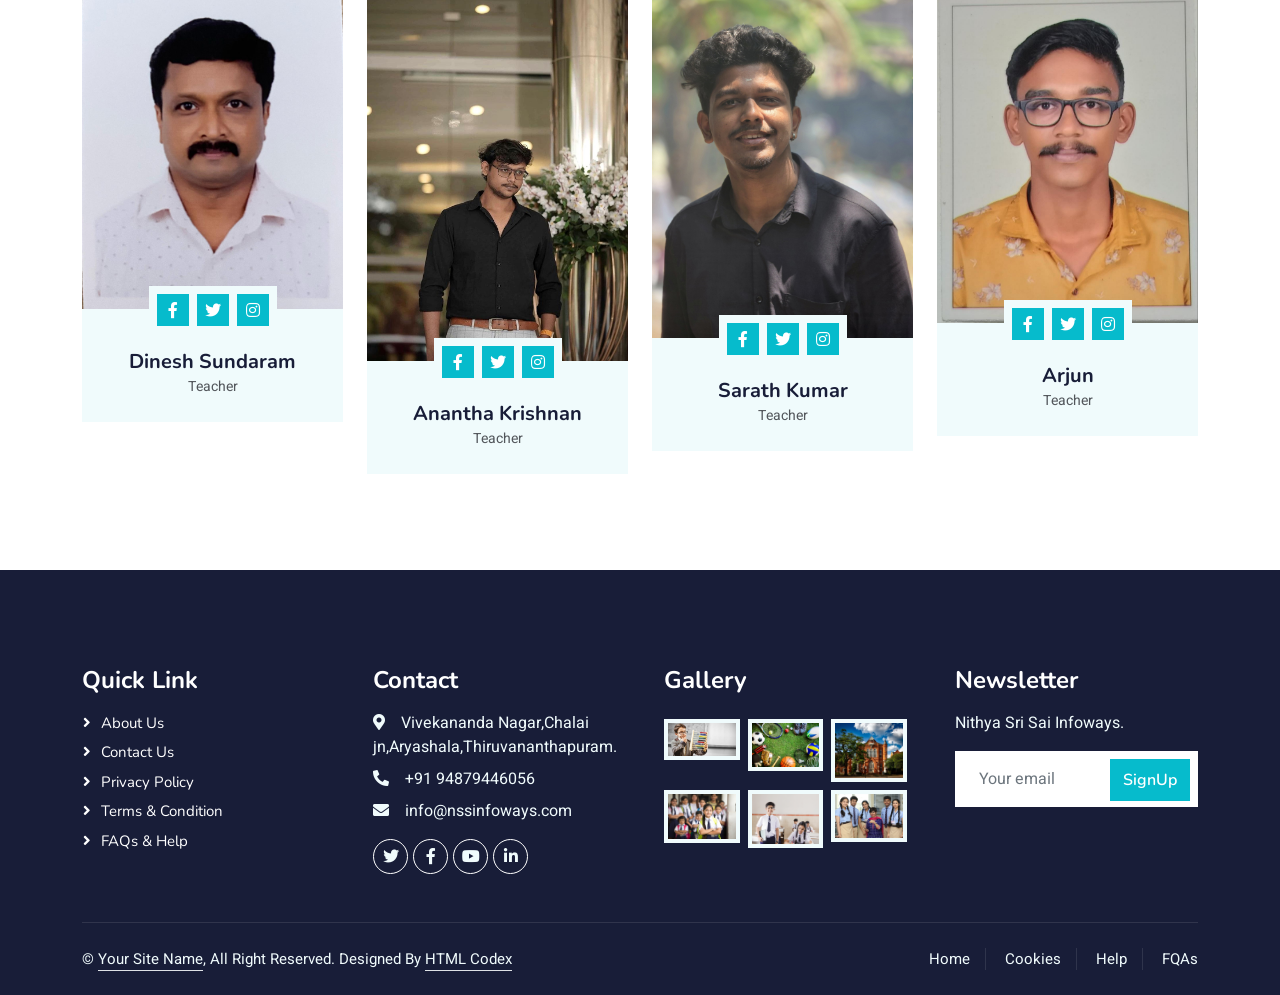
<file: about.html>
<!DOCTYPE html>
<html lang="en">

<head>
    <meta charset="utf-8">
    <title>SAI INFO SCHOOL</title>
    <meta content="width=device-width, initial-scale=1.0" name="viewport">
    <meta content="" name="keywords">
    <meta content="" name="description">

    <!-- Favicon -->
    <link href="img/favicon.ico" rel="icon">

    <!-- Google Web Fonts -->
    <link rel="preconnect" href="https://fonts.googleapis.com">
    <link rel="preconnect" href="https://fonts.gstatic.com" crossorigin>
    <link href="https://fonts.googleapis.com/css2?family=Heebo:wght@400;500;600&family=Nunito:wght@600;700;800&display=swap" rel="stylesheet">

    <!-- Icon Font Stylesheet -->
    <link href="https://cdnjs.cloudflare.com/ajax/libs/font-awesome/5.10.0/css/all.min.css" rel="stylesheet">
    <link href="https://cdn.jsdelivr.net/npm/bootstrap-icons@1.4.1/font/bootstrap-icons.css" rel="stylesheet">

    <!-- Libraries Stylesheet -->
    <link href="lib/animate/animate.min.css" rel="stylesheet">
    <link href="lib/owlcarousel/assets/owl.carousel.min.css" rel="stylesheet">

    <!-- Customized Bootstrap Stylesheet -->
    <link href="css/bootstrap.min.css" rel="stylesheet">

    <!-- Template Stylesheet -->
    <link href="css/style.css" rel="stylesheet">
</head>

<body>
    <!-- Spinner Start -->
    <div id="spinner" class="show bg-white position-fixed translate-middle w-100 vh-100 top-50 start-50 d-flex align-items-center justify-content-center">
        <div class="spinner-border text-primary" style="width: 3rem; height: 3rem;" role="status">
            <span class="sr-only">Loading...</span>
        </div>
    </div>
    <!-- Spinner End -->


    <!-- Navbar Start -->
    <nav class="navbar navbar-expand-lg bg-white navbar-light shadow sticky-top p-0">
        <a href="index.html" class="navbar-brand d-flex align-items-center px-4 px-lg-5">
            <h2 class="m-0 text-primary"><i class="fa fa-book me-3"></i>SAI INFO SCHOOL</h2>
        </a>
        <button type="button" class="navbar-toggler me-4" data-bs-toggle="collapse" data-bs-target="#navbarCollapse">
            <span class="navbar-toggler-icon"></span>
        </button>
        <div class="collapse navbar-collapse" id="navbarCollapse">
            <div class="navbar-nav ms-auto p-4 p-lg-0">
                <a href="index.html" class="nav-item nav-link">Home</a>
                <a href="about.html" class="nav-item nav-link active">About</a>
                <a href="courses.html" class="nav-item nav-link">Courses</a>
                <div class="nav-item dropdown">
                    <a href="#" class="nav-link dropdown-toggle" data-bs-toggle="dropdown">Pages</a>
                    <div class="dropdown-menu fade-down m-0">
                        <a href="team.html" class="dropdown-item">Our Team</a>
                        <a href="testimonial.html" class="dropdown-item">Testimonial</a>
                        <a href="404.html" class="dropdown-item">404 Page</a>
                    </div>
                </div>
                <a href="contact.html" class="nav-item nav-link">Contact</a>
            </div>
            <a href="" class="btn btn-primary py-4 px-lg-5 d-none d-lg-block">Join Now<i class="fa fa-arrow-right ms-3"></i></a>
        </div>
    </nav>
    <!-- Navbar End -->


    <!-- Header Start -->
    <div class="container-fluid bg-primary py-5 mb-5 page-header">
        <div class="container py-5">
            <div class="row justify-content-center">
                
                <div class="col-lg-10 text-center">
                    <h1 class="display-3 text-white animated slideInDown">About Us</h1>
                    <nav aria-label="breadcrumb">
                        <ol class="breadcrumb justify-content-center">
                            <li class="breadcrumb-item"><a class="text-white" href="#">Home</a></li>
                            <li class="breadcrumb-item"><a class="text-white" href="#">Pages</a></li>
                            <li class="breadcrumb-item text-white active" aria-current="page">About</li>
                        </ol>
                    </nav>
                </div>
            </div>
        </div>
    </div>
    <!-- Header End -->


    <!-- Service Start -->
    <div class="container-xxl py-5">
        <div class="container">
            <div class="row g-4">
                <div class="col-lg-3 col-sm-6 wow fadeInUp" data-wow-delay="0.1s">
                    <div class="service-item text-center pt-3">
                        <div class="p-4">
                            <i class="fa fa-3x fa-graduation-cap text-primary mb-4"></i>
                            <h5 class="mb-3">Skilled Instructors</h5>
                            <p>They speak clearly,listen well,and can adapt their explanations for different learners.</p>
                        </div>
                    </div>
                </div>
                <div class="col-lg-3 col-sm-6 wow fadeInUp" data-wow-delay="0.3s">
                    <div class="service-item text-center pt-3">
                        <div class="p-4">
                            <i class="fa fa-3x fa-globe text-primary mb-4"></i>
                            <h5 class="mb-3">Smart Classes</h5>
                            <p>Students can access information and learning resources instantly.</p>
                        </div>
                    </div>
                </div>
                <div class="col-lg-3 col-sm-6 wow fadeInUp" data-wow-delay="0.5s">
                    <div class="service-item text-center pt-3">
                        <div class="p-4">
                            <i class="fa fa-3x fa-home text-primary mb-4"></i>
                            <h5 class="mb-3">Activities</h5>
                            <p>Students prepare and teach a concept to classmates,improving understanding and confidence.</p>
                        </div>
                    </div>
                </div>
                <div class="col-lg-3 col-sm-6 wow fadeInUp" data-wow-delay="0.7s">
                    <div class="service-item text-center pt-3">
                        <div class="p-4">
                            <i class="fa fa-3x fa-book-open text-primary mb-4"></i>
                            <h5 class="mb-3">Book Library</h5>
                            <p>Supports students and teachers with educational books,magazines and study materials.</p>
                        </div>
                    </div>
                </div>
            </div>
        </div>
    </div>
    <!-- Service End -->


    <!-- About Start -->
    <div class="container-xxl py-5">
        <div class="container">
            <div class="row g-5">
                <div class="col-lg-6 wow fadeInUp" data-wow-delay="0.1s" style="min-height: 400px;">
                    <div class="position-relative h-100">[]
                        <img class="img-fluid position-absolute w-100 h-100" src="img/about.jpg" alt="" style="object-fit: cover;">
                    </div>
                </div>
                <div class="col-lg-6 wow fadeInUp" data-wow-delay="0.3s">
                    <h6 class="section-title bg-white text-start text-primary pe-3">About Us</h6>
                    <h1 class="mb-4">Welcome to SAI INFO SCHOOL</h1>
                    <p class="mb-4">It has a big building with many classrooms, playgrounds,Library,computer Lab.</p>
                    <p class="mb-4">The teachers in my school are friendly and help us learn new things everyday.I will enjoy to going school because I get a studies and sports.</p>
                    <div class="row gy-2 gx-4 mb-4">
                        <div class="col-sm-6">
                            <p class="mb-0"><i class="fa fa-arrow-right text-primary me-2"></i>Skilled Instructors</p>
                        </div>
                        <div class="col-sm-6">
                            <p class="mb-0"><i class="fa fa-arrow-right text-primary me-2"></i>Smart Classes</p>
                        </div>
                        <div class="col-sm-6">
                            <p class="mb-0"><i class="fa fa-arrow-right text-primary me-2"></i>Valued Certificate</p>
                        </div>
                        <div class="col-sm-6">
                            <p class="mb-0"><i class="fa fa-arrow-right text-primary me-2"></i>Sports</p>
                        </div>
                        <div class="col-sm-6">
                            <p class="mb-0"><i class="fa fa-arrow-right text-primary me-2"></i>Computer Learning</p>
                        </div>
                        <div class="col-sm-6">
                            <p class="mb-0"><i class="fa fa-arrow-right text-primary me-2"></i>Extra Curicular Activities</p>
                        </div>
                    </div>
                    <a class="btn btn-primary py-3 px-5 mt-2" href="">Read More</a>
                </div>
            </div>
        </div>
    </div>
    <!-- About End -->


    <!-- Team Start -->
    <div class="container-xxl py-5">
        <div class="container">
            <div class="text-center wow fadeInUp" data-wow-delay="0.1s">
                <h6 class="section-title bg-white text-center text-primary px-3">Staffs</h6>
                <h1 class="mb-5">Expert Staffs</h1>
            </div>
            <div class="row g-4">
                <div class="col-lg-3 col-md-6 wow fadeInUp" data-wow-delay="0.1s">
                    <div class="team-item bg-light">
                        <div class="overflow-hidden">
                            <img class="img-fluid" src="img/Dinesh_.jpg" alt="">
                        </div>
                        <div class="position-relative d-flex justify-content-center" style="margin-top: -23px;">
                            <div class="bg-light d-flex justify-content-center pt-2 px-1">
                                <a class="btn btn-sm-square btn-primary mx-1" href=""><i class="fab fa-facebook-f"></i></a>
                                <a class="btn btn-sm-square btn-primary mx-1" href=""><i class="fab fa-twitter"></i></a>
                                <a class="btn btn-sm-square btn-primary mx-1" href=""><i class="fab fa-instagram"></i></a>
                            </div>
                        </div>
                        <div class="text-center p-4">
                            <h5 class="mb-0">Dinesh Sundaram</h5>
                            <small>Teacher</small>
                        </div>
                    </div>
                </div>
                <div class="col-lg-3 col-md-6 wow fadeInUp" data-wow-delay="0.3s">
                    <div class="team-item bg-light">
                        <div class="overflow-hidden">
                            <img class="img-fluid" src="img/Anantha.jpg" alt="">
                        </div>
                        <div class="position-relative d-flex justify-content-center" style="margin-top: -23px;">
                            <div class="bg-light d-flex justify-content-center pt-2 px-1">
                                <a class="btn btn-sm-square btn-primary mx-1" href=""><i class="fab fa-facebook-f"></i></a>
                                <a class="btn btn-sm-square btn-primary mx-1" href=""><i class="fab fa-twitter"></i></a>
                                <a class="btn btn-sm-square btn-primary mx-1" href=""><i class="fab fa-instagram"></i></a>
                            </div>
                        </div>
                        <div class="text-center p-4">
                            <h5 class="mb-0">Anantha Krishnan</h5>
                            <small>Teacher</small>
                        </div>
                    </div>
                </div>
                <div class="col-lg-3 col-md-6 wow fadeInUp" data-wow-delay="0.5s">
                    <div class="team-item bg-light">
                        <div class="overflow-hidden">
                            <img class="img-fluid" src="img/Sarath.jpg" alt="">
                        </div>
                        <div class="position-relative d-flex justify-content-center" style="margin-top: -23px;">
                            <div class="bg-light d-flex justify-content-center pt-2 px-1">
                                <a class="btn btn-sm-square btn-primary mx-1" href=""><i class="fab fa-facebook-f"></i></a>
                                <a class="btn btn-sm-square btn-primary mx-1" href=""><i class="fab fa-twitter"></i></a>
                                <a class="btn btn-sm-square btn-primary mx-1" href=""><i class="fab fa-instagram"></i></a>
                            </div>
                        </div>
                        <div class="text-center p-4">
                            <h5 class="mb-0">Sarath Kumar</h5>
                            <small>Teacher</small>
                        </div>
                    </div>
                </div>
                <div class="col-lg-3 col-md-6 wow fadeInUp" data-wow-delay="0.7s">
                    <div class="team-item bg-light">
                        <div class="overflow-hidden">
                            <img class="img-fluid" src="img/Arjun.jpg" alt="">
                        </div>
                        <div class="position-relative d-flex justify-content-center" style="margin-top: -23px;">
                            <div class="bg-light d-flex justify-content-center pt-2 px-1">
                                <a class="btn btn-sm-square btn-primary mx-1" href=""><i class="fab fa-facebook-f"></i></a>
                                <a class="btn btn-sm-square btn-primary mx-1" href=""><i class="fab fa-twitter"></i></a>
                                <a class="btn btn-sm-square btn-primary mx-1" href=""><i class="fab fa-instagram"></i></a>
                            </div>
                        </div>
                        <div class="text-center p-4">
                            <h5 class="mb-0">Arjun</h5>
                            <small>Teacher</small>
                        </div>
                    </div>
                </div>
            </div>
        </div>
    </div>
    <!-- Team End -->
        

    <!-- Footer Start -->
    <div class="container-fluid bg-dark text-light footer pt-5 mt-5 wow fadeIn" data-wow-delay="0.1s">
        <div class="container py-5">
            <div class="row g-5">
                <div class="col-lg-3 col-md-6">
                    <h4 class="text-white mb-3">Quick Link</h4>
                    <a class="btn btn-link" href="">About Us</a>
                    <a class="btn btn-link" href="">Contact Us</a>
                    <a class="btn btn-link" href="">Privacy Policy</a>
                    <a class="btn btn-link" href="">Terms & Condition</a>
                    <a class="btn btn-link" href="">FAQs & Help</a>
                </div>
                <div class="col-lg-3 col-md-6">
                    <h4 class="text-white mb-3">Contact</h4>
                    <p class="mb-2"><i class="fa fa-map-marker-alt me-3"></i>Vivekananda Nagar,Chalai jn,Aryashala,Thiruvananthapuram.</p>
                    <p class="mb-2"><i class="fa fa-phone-alt me-3"></i>+91 94879446056</p>
                    <p class="mb-2"><i class="fa fa-envelope me-3"></i>info@nssinfoways.com</p>
                    <div class="d-flex pt-2">
                        <a class="btn btn-outline-light btn-social" href=""><i class="fab fa-twitter"></i></a>
                        <a class="btn btn-outline-light btn-social" href=""><i class="fab fa-facebook-f"></i></a>
                        <a class="btn btn-outline-light btn-social" href=""><i class="fab fa-youtube"></i></a>
                        <a class="btn btn-outline-light btn-social" href=""><i class="fab fa-linkedin-in"></i></a>
                    </div>
                </div>
                <div class="col-lg-3 col-md-6">
                    <h4 class="text-white mb-3">Gallery</h4>
                    <div class="row g-2 pt-2">
                        <div class="col-4">
                            <img class="img-fluid bg-light p-1" src="img/abacus.jpg" alt="">
                        </div>
                        <div class="col-4">
                            <img class="img-fluid bg-light p-1" src="img/sport.avif" alt="">
                        </div>
                        <div class="col-4">
                            <img class="img-fluid bg-light p-1" src="img/code.jpeg" alt="">
                        </div>
                        <div class="col-4">
                            <img class="img-fluid bg-light p-1" src="img/isto.jpg" alt="">
                        </div>
                        <div class="col-4">
                            <img class="img-fluid bg-light p-1" src="img/Blog.jpg" alt="">
                        </div>
                        <div class="col-4">
                            <img class="img-fluid bg-light p-1" src="img/eleventh.jpg" alt="">
                        </div>
                    </div>
                </div>
                <div class="col-lg-3 col-md-6">
                    <h4 class="text-white mb-3">Newsletter</h4>
                    <p>Nithya Sri Sai Infoways.</p>
                    <div class="position-relative mx-auto" style="max-width: 400px;">
                        <input class="form-control border-0 w-100 py-3 ps-4 pe-5" type="text" placeholder="Your email">
                        <button type="button" class="btn btn-primary py-2 position-absolute top-0 end-0 mt-2 me-2">SignUp</button>
                    </div>
                </div>
            </div>
        </div>
        <div class="container">
            <div class="copyright">
                <div class="row">
                    <div class="col-md-6 text-center text-md-start mb-3 mb-md-0">
                        &copy; <a class="border-bottom" href="#">Your Site Name</a>, All Right Reserved.

                        <!--/*** This template is free as long as you keep the footer author’s credit link/attribution link/backlink. If you'd like to use the template without the footer author’s credit link/attribution link/backlink, you can purchase the Credit Removal License from "https://htmlcodex.com/credit-removal". Thank you for your support. ***/-->
                        Designed By <a class="border-bottom" href="https://htmlcodex.com">HTML Codex</a>
                    </div>
                    <div class="col-md-6 text-center text-md-end">
                        <div class="footer-menu">
                            <a href="">Home</a>
                            <a href="">Cookies</a>
                            <a href="">Help</a>
                            <a href="">FQAs</a>
                        </div>
                    </div>
                </div>
            </div>
        </div>
    </div>
    <!-- Footer End -->


    <!-- Back to Top -->
    <a href="#" class="btn btn-lg btn-primary btn-lg-square back-to-top"><i class="bi bi-arrow-up"></i></a>


    <!-- JavaScript Libraries -->
    <script src="https://code.jquery.com/jquery-3.4.1.min.js"></script>
    <script src="https://cdn.jsdelivr.net/npm/bootstrap@5.0.0/dist/js/bootstrap.bundle.min.js"></script>
    <script src="lib/wow/wow.min.js"></script>
    <script src="lib/easing/easing.min.js"></script>
    <script src="lib/waypoints/waypoints.min.js"></script>
    <script src="lib/owlcarousel/owl.carousel.min.js"></script>

    <!-- Template Javascript -->
    <script src="js/main.js"></script>
</body>

</html>
</file>
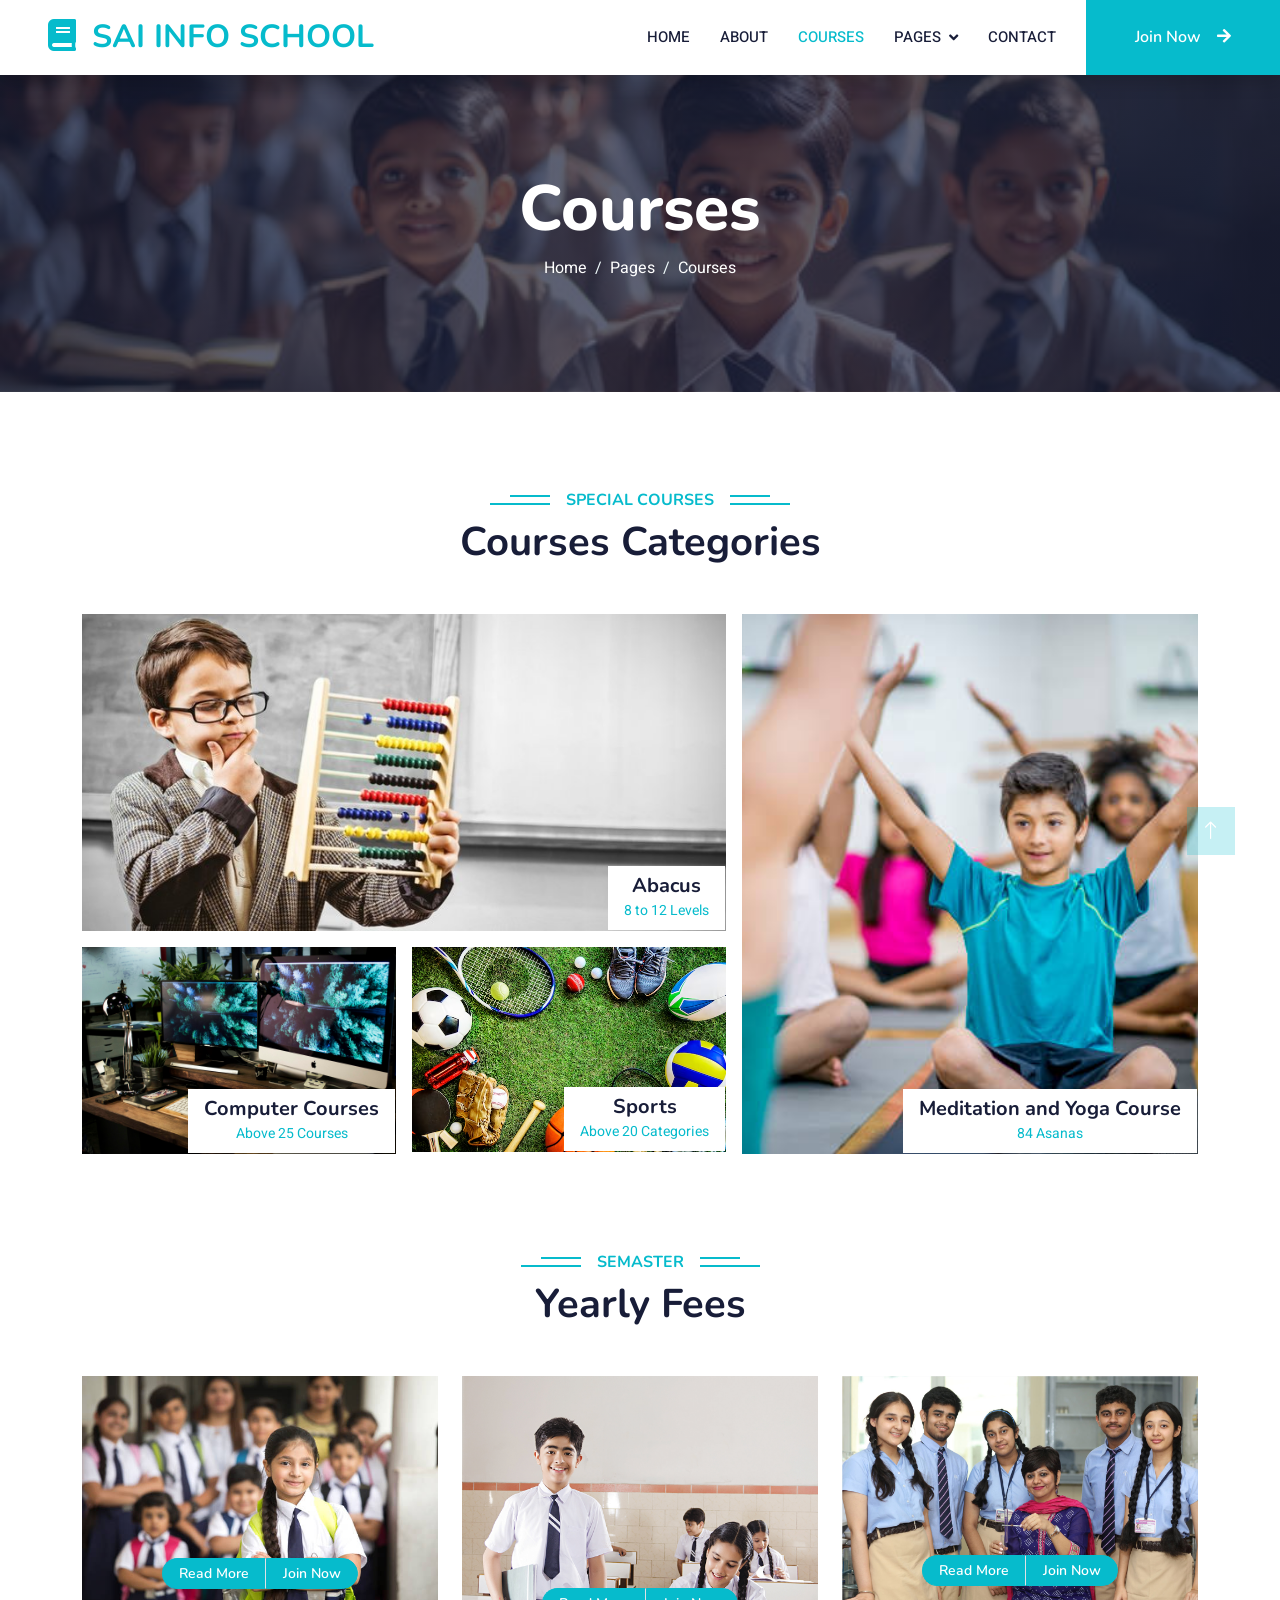
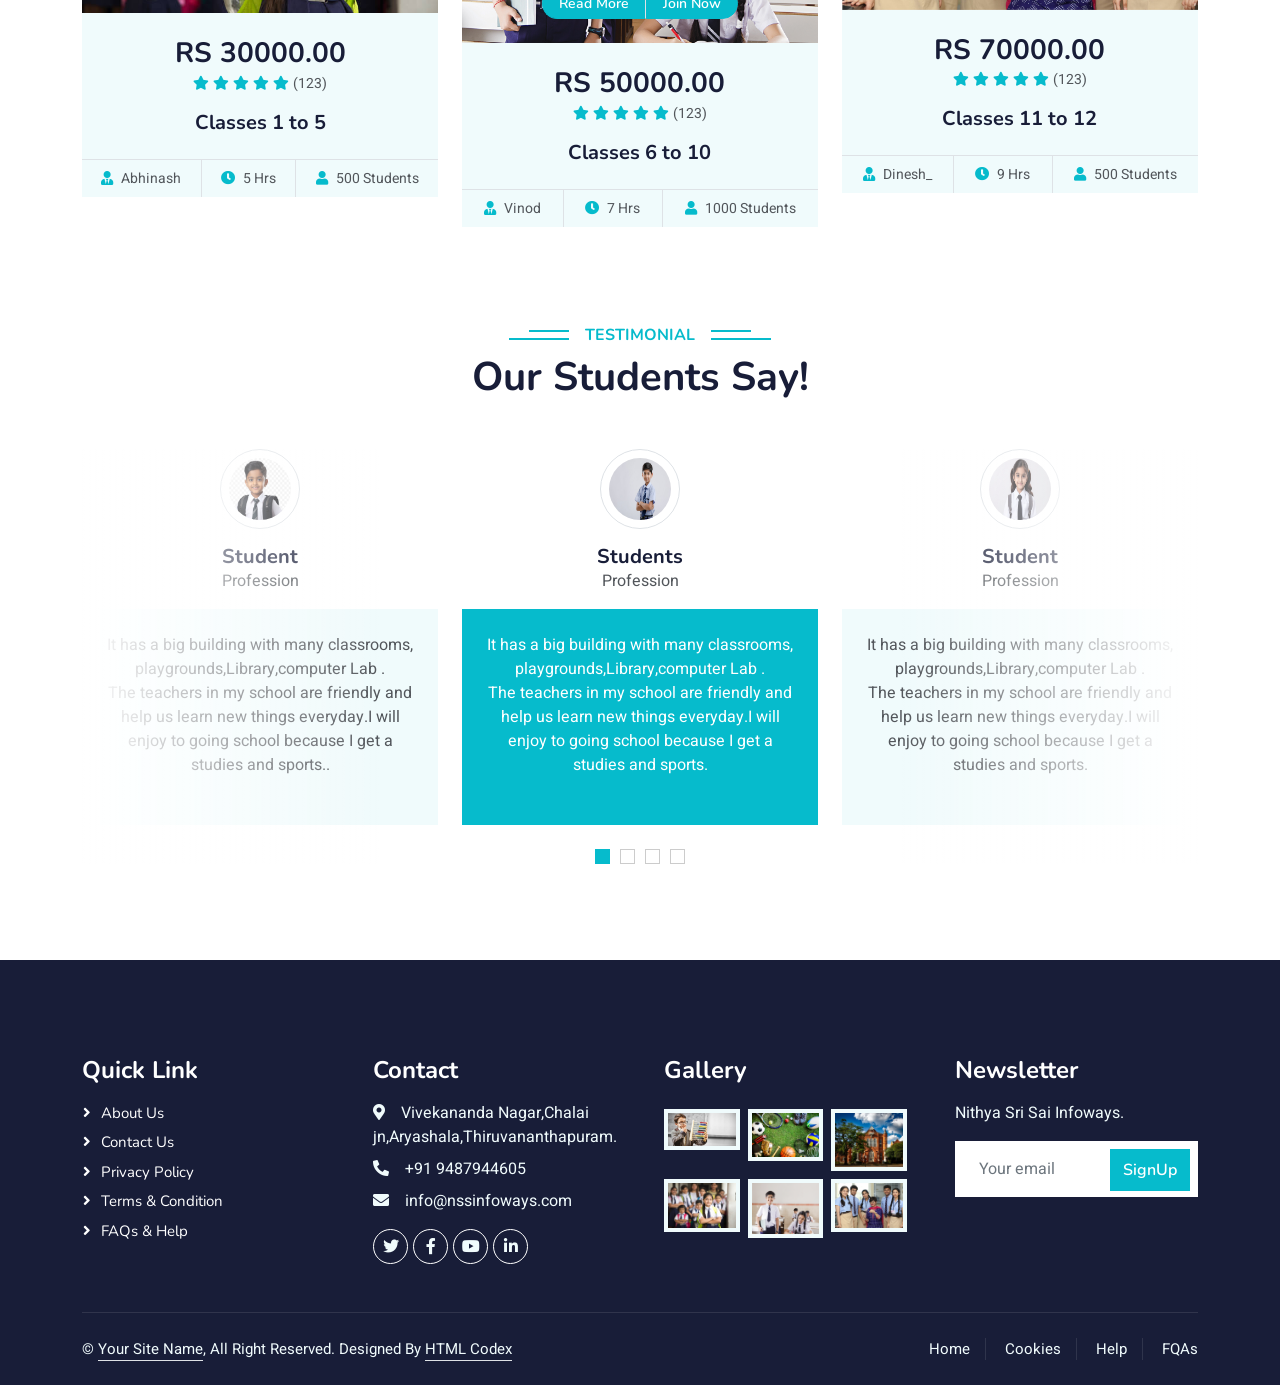
<file: courses.html>
<!DOCTYPE html>
<html lang="en">

<head>
    <meta charset="utf-8">
    <title>SAI INFO SCHOOL</title>
    <meta content="width=device-width, initial-scale=1.0" name="viewport">
    <meta content="" name="keywords">
    <meta content="" name="description">

    <!-- Favicon -->
    <link href="img/favicon.ico" rel="icon">

    <!-- Google Web Fonts -->
    <link rel="preconnect" href="https://fonts.googleapis.com">
    <link rel="preconnect" href="https://fonts.gstatic.com" crossorigin>
    <link href="https://fonts.googleapis.com/css2?family=Heebo:wght@400;500;600&family=Nunito:wght@600;700;800&display=swap" rel="stylesheet">

    <!-- Icon Font Stylesheet -->
    <link href="https://cdnjs.cloudflare.com/ajax/libs/font-awesome/5.10.0/css/all.min.css" rel="stylesheet">
    <link href="https://cdn.jsdelivr.net/npm/bootstrap-icons@1.4.1/font/bootstrap-icons.css" rel="stylesheet">

    <!-- Libraries Stylesheet -->
    <link href="lib/animate/animate.min.css" rel="stylesheet">
    <link href="lib/owlcarousel/assets/owl.carousel.min.css" rel="stylesheet">

    <!-- Customized Bootstrap Stylesheet -->
    <link href="css/bootstrap.min.css" rel="stylesheet">

    <!-- Template Stylesheet -->
    <link href="css/style.css" rel="stylesheet">
</head>

<body>
    <!-- Spinner Start -->
    <div id="spinner" class="show bg-white position-fixed translate-middle w-100 vh-100 top-50 start-50 d-flex align-items-center justify-content-center">
        <div class="spinner-border text-primary" style="width: 3rem; height: 3rem;" role="status">
            <span class="sr-only">Loading...</span>
        </div>
    </div>
    <!-- Spinner End -->


    <!-- Navbar Start -->
    <nav class="navbar navbar-expand-lg bg-white navbar-light shadow sticky-top p-0">
        <a href="index.html" class="navbar-brand d-flex align-items-center px-4 px-lg-5">
            <h2 class="m-0 text-primary"><i class="fa fa-book me-3"></i>SAI INFO SCHOOL</h2>
        </a>
        <button type="button" class="navbar-toggler me-4" data-bs-toggle="collapse" data-bs-target="#navbarCollapse">
            <span class="navbar-toggler-icon"></span>
        </button>
        <div class="collapse navbar-collapse" id="navbarCollapse">
            <div class="navbar-nav ms-auto p-4 p-lg-0">
                <a href="index.html" class="nav-item nav-link">Home</a>
                <a href="about.html" class="nav-item nav-link">About</a>
                <a href="courses.html" class="nav-item nav-link active">Courses</a>
                <div class="nav-item dropdown">
                    <a href="#" class="nav-link dropdown-toggle" data-bs-toggle="dropdown">Pages</a>
                    <div class="dropdown-menu fade-down m-0">
                        <a href="team.html" class="dropdown-item">Our Team</a>
                        <a href="testimonial.html" class="dropdown-item">Testimonial</a>
                        <a href="404.html" class="dropdown-item">404 Page</a>
                    </div>
                </div>
                <a href="contact.html" class="nav-item nav-link">Contact</a>
            </div>
            <a href="" class="btn btn-primary py-4 px-lg-5 d-none d-lg-block">Join Now<i class="fa fa-arrow-right ms-3"></i></a>
        </div>
    </nav>
    <!-- Navbar End -->


    <!-- Header Start -->
    <div class="container-fluid bg-primary py-5 mb-5 page-header">
        <div class="container py-5">
            <div class="row justify-content-center">
                <div class="col-lg-10 text-center">
                    <h1 class="display-3 text-white animated slideInDown">Courses</h1>
                    <nav aria-label="breadcrumb">
                        <ol class="breadcrumb justify-content-center">
                            <li class="breadcrumb-item"><a class="text-white" href="#">Home</a></li>
                            <li class="breadcrumb-item"><a class="text-white" href="#">Pages</a></li>
                            <li class="breadcrumb-item text-white active" aria-current="page">Courses</li>
                        </ol>
                    </nav>
                </div>
            </div>
        </div>
    </div>
    <!-- Header End -->


    <!-- Categories Start -->
    <div class="container-xxl py-5 category">
        <div class="container">
            <div class="text-center wow fadeInUp" data-wow-delay="0.1s">
                <h6 class="section-title bg-white text-center text-primary px-3">Special Courses</h6>
                <h1 class="mb-5">Courses Categories</h1>
            </div>
            <div class="row g-3">
                <div class="col-lg-7 col-md-6">
                    <div class="row g-3">
                        <div class="col-lg-12 col-md-12 wow zoomIn" data-wow-delay="0.1s">
                            <a class="position-relative d-block overflow-hidden" href="">
                                <img class="img-fluid" src="img/abacus.jpg" alt="">
                                <div class="bg-white text-center position-absolute bottom-0 end-0 py-2 px-3" style="margin: 1px;">
                                    <h5 class="m-0">Abacus</h5>
                                    <small class="text-primary">8 to 12 Levels</small>
                                </div>
                            </a>
                        </div>
                        <div class="col-lg-6 col-md-12 wow zoomIn" data-wow-delay="0.3s">
                            <a class="position-relative d-block overflow-hidden" href="">
                                <img class="img-fluid" src="img/comp.jfif" alt="">
                                <div class="bg-white text-center position-absolute bottom-0 end-0 py-2 px-3" style="margin: 1px;">
                                    <h5 class="m-0">Computer Courses</h5>
                                    <small class="text-primary">Above 25 Courses </small>
                                </div>
                            </a>
                        </div>
                        <div class="col-lg-6 col-md-12 wow zoomIn" data-wow-delay="0.5s">
                            <a class="position-relative d-block overflow-hidden" href="">
                                <img class="img-fluid" src="img/sport.avif" alt="">
                                <div class="bg-white text-center position-absolute bottom-0 end-0 py-2 px-3" style="margin: 1px;">
                                    <h5 class="m-0">Sports</h5>
                                    <small class="text-primary">Above 20 Categories</small>
                                </div>
                            </a>
                        </div>
                    </div>
                </div>
                <div class="col-lg-5 col-md-6 wow zoomIn" data-wow-delay="0.7s" style="min-height: 350px;">
                    <a class="position-relative d-block h-100 overflow-hidden" href="">
                        <img class="img-fluid position-absolute w-100 h-100" src="img/yoga.jpg" alt="" style="object-fit: cover;">
                        <div class="bg-white text-center position-absolute bottom-0 end-0 py-2 px-3" style="margin:  1px;">
                            <h5 class="m-0">Meditation and Yoga Course</h5>
                            <small class="text-primary">84 Asanas</small>
                        </div>
                    </a>
                </div>
            </div>
        </div>
    </div>
    <!-- Categories Start -->


    <!-- Courses Start -->
    <div class="container-xxl py-5">
        <div class="container">
            <div class="text-center wow fadeInUp" data-wow-delay="0.1s">
                <h6 class="section-title bg-white text-center text-primary px-3">Semaster</h6>
                <h1 class="mb-5">Yearly Fees </h1>
            </div>
            <div class="row g-4 justify-content-center">
                <div class="col-lg-4 col-md-6 wow fadeInUp" data-wow-delay="0.1s">
                    <div class="course-item bg-light">
                        <div class="position-relative overflow-hidden">
                            <img class="img-fluid" src="img/isto.jpg" alt="">
                            <div class="w-100 d-flex justify-content-center position-absolute bottom-0 start-0 mb-4">
                                <a href="#" class="flex-shrink-0 btn btn-sm btn-primary px-3 border-end" style="border-radius: 30px 0 0 30px;">Read More</a>
                                <a href="#" class="flex-shrink-0 btn btn-sm btn-primary px-3" style="border-radius: 0 30px 30px 0;">Join Now</a>
                            </div>
                        </div>
                        <div class="text-center p-4 pb-0">
                            <h3 class="mb-0">RS 30000.00</h3>
                            <div class="mb-3">
                                <small class="fa fa-star text-primary"></small>
                                <small class="fa fa-star text-primary"></small>
                                <small class="fa fa-star text-primary"></small>
                                <small class="fa fa-star text-primary"></small>
                                <small class="fa fa-star text-primary"></small>
                                <small>(123)</small>
                            </div>
                            <h5 class="mb-4">Classes 1 to 5</h5>
                        </div>
                        <div class="d-flex border-top">
                            <small class="flex-fill text-center border-end py-2"><i class="fa fa-user-tie text-primary me-2"></i>Abhinash</small>
                            <small class="flex-fill text-center border-end py-2"><i class="fa fa-clock text-primary me-2"></i>5 Hrs</small>
                            <small class="flex-fill text-center py-2"><i class="fa fa-user text-primary me-2"></i>500 Students</small>
                        </div>
                    </div>
                </div>
                <div class="col-lg-4 col-md-6 wow fadeInUp" data-wow-delay="0.3s">
                    <div class="course-item bg-light">
                        <div class="position-relative overflow-hidden">
                            <img class="img-fluid" src="img/Blog.jpg" alt="">
                            <div class="w-100 d-flex justify-content-center position-absolute bottom-0 start-0 mb-4">
                                <a href="#" class="flex-shrink-0 btn btn-sm btn-primary px-3 border-end" style="border-radius: 30px 0 0 30px;">Read More</a>
                                <a href="#" class="flex-shrink-0 btn btn-sm btn-primary px-3" style="border-radius: 0 30px 30px 0;">Join Now</a>
                            </div>
                        </div>
                        <div class="text-center p-4 pb-0">
                            <h3 class="mb-0">RS 50000.00</h3>
                            <div class="mb-3">
                                <small class="fa fa-star text-primary"></small>
                                <small class="fa fa-star text-primary"></small>
                                <small class="fa fa-star text-primary"></small>
                                <small class="fa fa-star text-primary"></small>
                                <small class="fa fa-star text-primary"></small>
                                <small>(123)</small>
                            </div>
                            <h5 class="mb-4">Classes 6 to 10</h5>
                        </div>
                        <div class="d-flex border-top">
                            <small class="flex-fill text-center border-end py-2"><i class="fa fa-user-tie text-primary me-2"></i>Vinod</small>
                            <small class="flex-fill text-center border-end py-2"><i class="fa fa-clock text-primary me-2"></i>7 Hrs</small>
                            <small class="flex-fill text-center py-2"><i class="fa fa-user text-primary me-2"></i>1000 Students</small>
                        </div>
                    </div>
                </div>
                <div class="col-lg-4 col-md-6 wow fadeInUp" data-wow-delay="0.5s">
                    <div class="course-item bg-light">
                        <div class="position-relative overflow-hidden">
                            <img class="img-fluid" src="img/eleventh.jpg" alt="">
                            <div class="w-100 d-flex justify-content-center position-absolute bottom-0 start-0 mb-4">
                                <a href="#" class="flex-shrink-0 btn btn-sm btn-primary px-3 border-end" style="border-radius: 30px 0 0 30px;">Read More</a>
                                <a href="#" class="flex-shrink-0 btn btn-sm btn-primary px-3" style="border-radius: 0 30px 30px 0;">Join Now</a>
                            </div>
                        </div>
                        <div class="text-center p-4 pb-0">
                            <h3 class="mb-0">RS 70000.00</h3>
                            <div class="mb-3">
                                <small class="fa fa-star text-primary"></small>
                                <small class="fa fa-star text-primary"></small>
                                <small class="fa fa-star text-primary"></small>
                                <small class="fa fa-star text-primary"></small>
                                <small class="fa fa-star text-primary"></small>
                                <small>(123)</small>
                            </div>
                            <h5 class="mb-4">Classes 11 to 12</h5>
                        </div>
                        <div class="d-flex border-top">
                            <small class="flex-fill text-center border-end py-2"><i class="fa fa-user-tie text-primary me-2"></i>Dinesh_</small>
                            <small class="flex-fill text-center border-end py-2"><i class="fa fa-clock text-primary me-2"></i>9 Hrs</small>
                            <small class="flex-fill text-center py-2"><i class="fa fa-user text-primary me-2"></i>500 Students</small>
                        </div>
                    </div>
                </div>
            </div>
        </div>
    </div>
    <!-- Courses End -->


    <!-- Testimonial Start -->
    <div class="container-xxl py-5 wow fadeInUp" data-wow-delay="0.1s">
        <div class="container">
            <div class="text-center">
                <h6 class="section-title bg-white text-center text-primary px-3">Testimonial</h6>
                <h1 class="mb-5">Our Students Say!</h1>
            </div>
            <div class="owl-carousel testimonial-carousel position-relative">
                <div class="testimonial-item text-center">
                    <img class="border rounded-circle p-2 mx-auto mb-3" src="img/s1.jpg" style="width: 80px; height: 80px;">
                    <h5 class="mb-0">Students</h5>
                    <p>Profession</p>
                    <div class="testimonial-text bg-light text-center p-4">
                    <p class="mb-0">It has a big building with many classrooms, playgrounds,Library,computer Lab .</p>
                    <p class="mb-4">The teachers in my school are friendly and help us learn new things everyday.I will enjoy to going school because I get a studies and sports.</p>
                    </div>
                </div>
                <div class="testimonial-item text-center">
                    <img class="border rounded-circle p-2 mx-auto mb-3" src="img/s2.jpg" style="width: 80px; height: 80px;">
                    <h5 class="mb-0">Student</h5>
                    <p>Profession</p>
                    <div class="testimonial-text bg-light text-center p-4">
                    <p class="mb-0">It has a big building with many classrooms, playgrounds,Library,computer Lab .</p>
                    <p class="mb-4">The teachers in my school are friendly and help us learn new things everyday.I will enjoy to going school because I get a studies and sports.</p>
                    </div>
                </div>
                <div class="testimonial-item text-center">
                    <img class="border rounded-circle p-2 mx-auto mb-3" src="img/s3.webp" style="width: 80px; height: 80px;">
                    <h5 class="mb-0">Student</h5>
                    <p>Profession</p>
                    <div class="testimonial-text bg-light text-center p-4">
                    <p class="mb-0">It has a big building with many classrooms, playgrounds,Library,computer Lab .</p>
                    <p class="mb-4">The teachers in my school are friendly and help us learn new things everyday.I will enjoy to going school because I get a studies and sports.</p>
                    </div>
                </div>
                <div class="testimonial-item text-center">
                    <img class="border rounded-circle p-2 mx-auto mb-3" src="img/s4.webp" style="width: 80px; height: 80px;">
                    <h5 class="mb-0">Student</h5>
                    <p>Profession</p>
                    <div class="testimonial-text bg-light text-center p-4">
                    <p class="mb-0">It has a big building with many classrooms, playgrounds,Library,computer Lab .</p>
                    <p class="mb-4">The teachers in my school are friendly and help us learn new things everyday.I will enjoy to going school because I get a studies and sports..</p>
                    </div>
                </div>
            </div>
        </div>
    </div>
    <!-- Testimonial End -->
        

    <!-- Footer Start -->
    <div class="container-fluid bg-dark text-light footer pt-5 mt-5 wow fadeIn" data-wow-delay="0.1s">
        <div class="container py-5">
            <div class="row g-5">
                <div class="col-lg-3 col-md-6">
                    <h4 class="text-white mb-3">Quick Link</h4>
                    <a class="btn btn-link" href="">About Us</a>
                    <a class="btn btn-link" href="">Contact Us</a>
                    <a class="btn btn-link" href="">Privacy Policy</a>
                    <a class="btn btn-link" href="">Terms & Condition</a>
                    <a class="btn btn-link" href="">FAQs & Help</a>
                </div>
                <div class="col-lg-3 col-md-6">
                    <h4 class="text-white mb-3">Contact</h4>
                    <p class="mb-2"><i class="fa fa-map-marker-alt me-3"></i>Vivekananda Nagar,Chalai jn,Aryashala,Thiruvananthapuram.</p>
                    <p class="mb-2"><i class="fa fa-phone-alt me-3"></i>+91 9487944605</p>
                    <p class="mb-2"><i class="fa fa-envelope me-3"></i>info@nssinfoways.com</p>
                    <div class="d-flex pt-2">
                        <a class="btn btn-outline-light btn-social" href=""><i class="fab fa-twitter"></i></a>
                        <a class="btn btn-outline-light btn-social" href=""><i class="fab fa-facebook-f"></i></a>
                        <a class="btn btn-outline-light btn-social" href=""><i class="fab fa-youtube"></i></a>
                        <a class="btn btn-outline-light btn-social" href=""><i class="fab fa-linkedin-in"></i></a>
                    </div>
                </div>
                <div class="col-lg-3 col-md-6">
                    <h4 class="text-white mb-3">Gallery</h4>
                    <div class="row g-2 pt-2">
                        <div class="col-4">
                            <img class="img-fluid bg-light p-1" src="img/abacus.jpg" alt="">
                        </div>
                        <div class="col-4">
                            <img class="img-fluid bg-light p-1" src="img/sport.avif" alt="">
                        </div>
                        <div class="col-4">
                            <img class="img-fluid bg-light p-1" src="img/code.jpeg" alt="">
                        </div>
                        <div class="col-4">
                            <img class="img-fluid bg-light p-1" src="img/isto.jpg" alt="">
                        </div>
                        <div class="col-4">
                            <img class="img-fluid bg-light p-1" src="img/Blog.jpg" alt="">
                        </div>
                        <div class="col-4">
                            <img class="img-fluid bg-light p-1" src="img/eleventh.jpg" alt="">
                        </div>
                    </div>
                </div>
                <div class="col-lg-3 col-md-6">
                    <h4 class="text-white mb-3">Newsletter</h4>
                    <p>Nithya Sri Sai Infoways.</p>
                    <div class="position-relative mx-auto" style="max-width: 400px;">
                        <input class="form-control border-0 w-100 py-3 ps-4 pe-5" type="text" placeholder="Your email">
                        <button type="button" class="btn btn-primary py-2 position-absolute top-0 end-0 mt-2 me-2">SignUp</button>
                    </div>
                </div>
            </div>
        </div>
        <div class="container">
            <div class="copyright">
                <div class="row">
                    <div class="col-md-6 text-center text-md-start mb-3 mb-md-0">
                        &copy; <a class="border-bottom" href="#">Your Site Name</a>, All Right Reserved.

                        <!--/*** This template is free as long as you keep the footer author’s credit link/attribution link/backlink. If you'd like to use the template without the footer author’s credit link/attribution link/backlink, you can purchase the Credit Removal License from "https://htmlcodex.com/credit-removal". Thank you for your support. ***/-->
                        Designed By <a class="border-bottom" href="https://htmlcodex.com">HTML Codex</a>
                    </div>
                    <div class="col-md-6 text-center text-md-end">
                        <div class="footer-menu">
                            <a href="">Home</a>
                            <a href="">Cookies</a>
                            <a href="">Help</a>
                            <a href="">FQAs</a>
                        </div>
                    </div>
                </div>
            </div>
        </div>
    </div>
    <!-- Footer End -->


    <!-- Back to Top -->
    <a href="#" class="btn btn-lg btn-primary btn-lg-square back-to-top"><i class="bi bi-arrow-up"></i></a>


    <!-- JavaScript Libraries -->
    <script src="https://code.jquery.com/jquery-3.4.1.min.js"></script>
    <script src="https://cdn.jsdelivr.net/npm/bootstrap@5.0.0/dist/js/bootstrap.bundle.min.js"></script>
    <script src="lib/wow/wow.min.js"></script>
    <script src="lib/easing/easing.min.js"></script>
    <script src="lib/waypoints/waypoints.min.js"></script>
    <script src="lib/owlcarousel/owl.carousel.min.js"></script>

    <!-- Template Javascript -->
    <script src="js/main.js"></script>
</body>

</html>
</file>
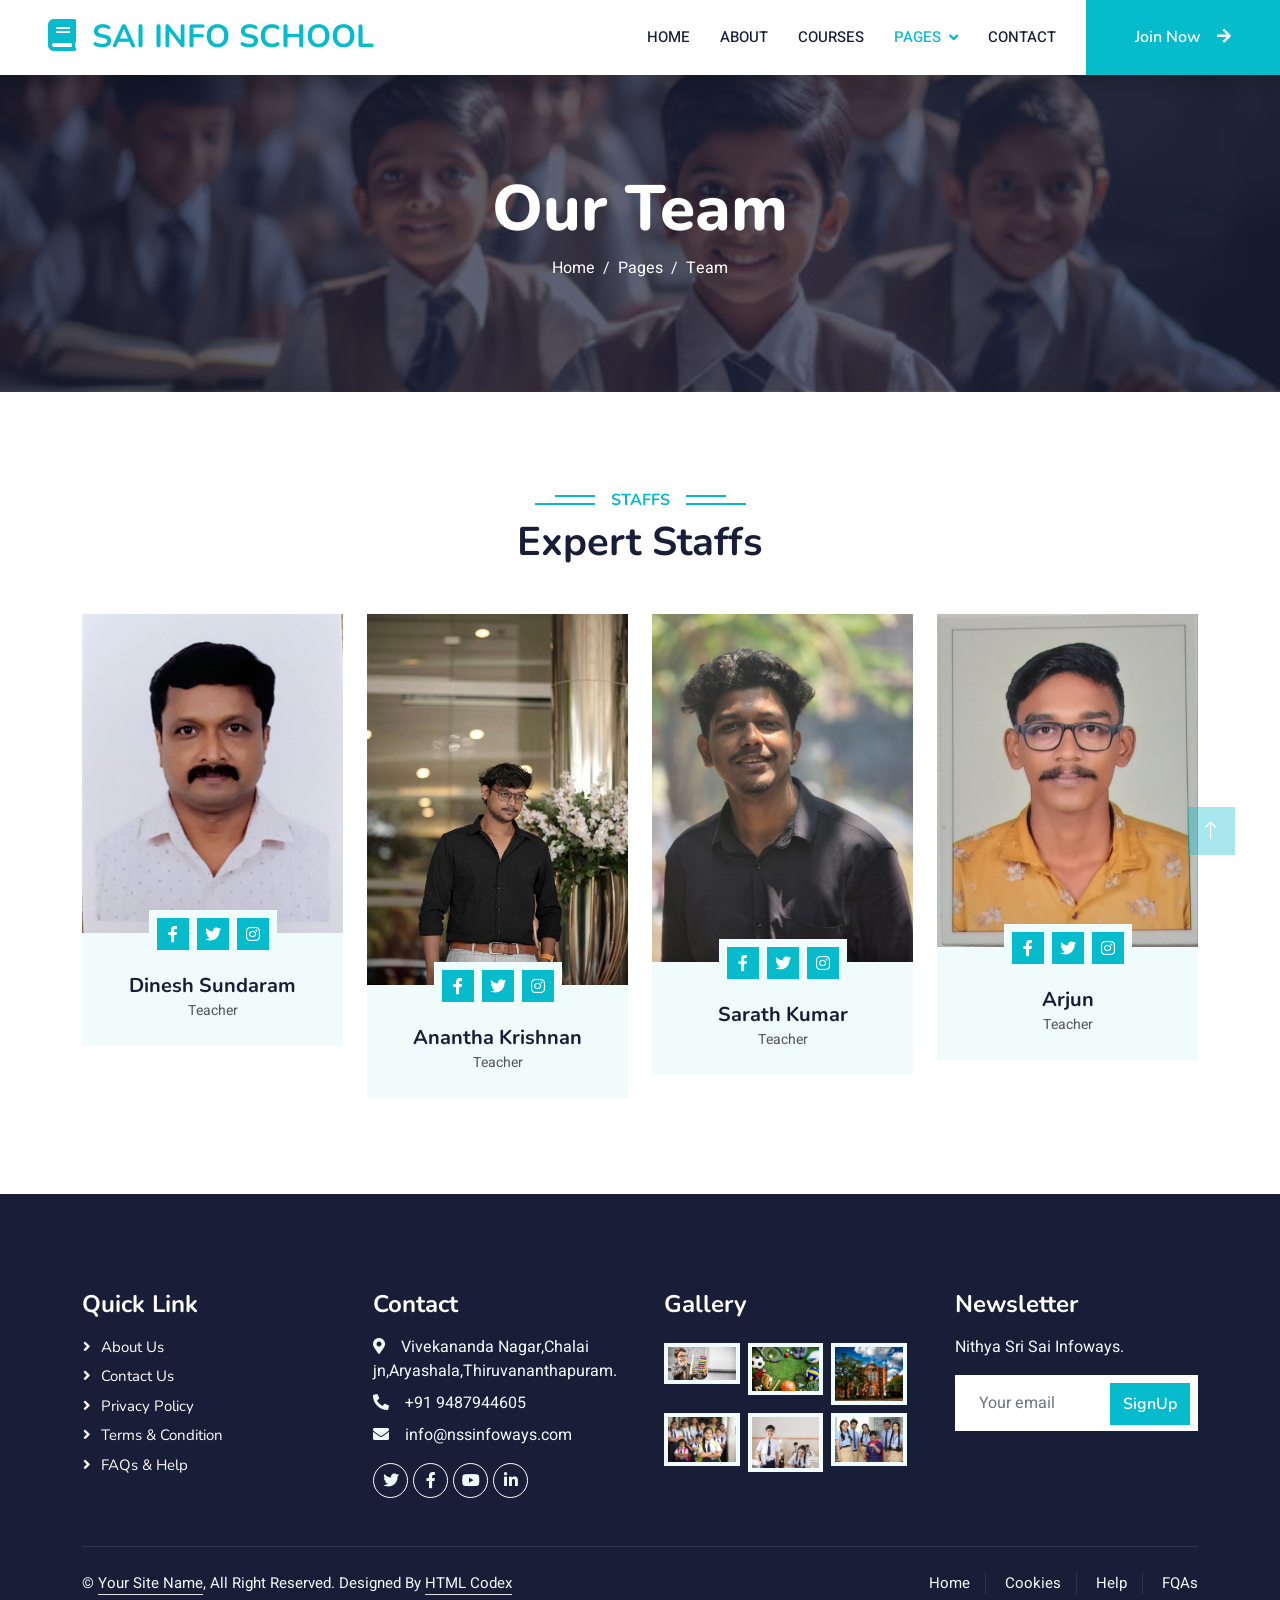
<file: team.html>
<!DOCTYPE html>
<html lang="en">

<head>
    <meta charset="utf-8">
    <title>SAI INFO SCHOOL</title>
    <meta content="width=device-width, initial-scale=1.0" name="viewport">
    <meta content="" name="keywords">
    <meta content="" name="description">

    <!-- Favicon -->
    <link href="img/favicon.ico" rel="icon">

    <!-- Google Web Fonts -->
    <link rel="preconnect" href="https://fonts.googleapis.com">
    <link rel="preconnect" href="https://fonts.gstatic.com" crossorigin>
    <link href="https://fonts.googleapis.com/css2?family=Heebo:wght@400;500;600&family=Nunito:wght@600;700;800&display=swap" rel="stylesheet">

    <!-- Icon Font Stylesheet -->
    <link href="https://cdnjs.cloudflare.com/ajax/libs/font-awesome/5.10.0/css/all.min.css" rel="stylesheet">
    <link href="https://cdn.jsdelivr.net/npm/bootstrap-icons@1.4.1/font/bootstrap-icons.css" rel="stylesheet">

    <!-- Libraries Stylesheet -->
    <link href="lib/animate/animate.min.css" rel="stylesheet">
    <link href="lib/owlcarousel/assets/owl.carousel.min.css" rel="stylesheet">

    <!-- Customized Bootstrap Stylesheet -->
    <link href="css/bootstrap.min.css" rel="stylesheet">

    <!-- Template Stylesheet -->
    <link href="css/style.css" rel="stylesheet">
</head>

<body>
    <!-- Spinner Start -->
    <div id="spinner" class="show bg-white position-fixed translate-middle w-100 vh-100 top-50 start-50 d-flex align-items-center justify-content-center">
        <div class="spinner-border text-primary" style="width: 3rem; height: 3rem;" role="status">
            <span class="sr-only">Loading...</span>
        </div>
    </div>
    <!-- Spinner End -->


    <!-- Navbar Start -->
    <nav class="navbar navbar-expand-lg bg-white navbar-light shadow sticky-top p-0">
        <a href="index.html" class="navbar-brand d-flex align-items-center px-4 px-lg-5">
            <h2 class="m-0 text-primary"><i class="fa fa-book me-3"></i>SAI INFO SCHOOL</h2>
        </a>
        <button type="button" class="navbar-toggler me-4" data-bs-toggle="collapse" data-bs-target="#navbarCollapse">
            <span class="navbar-toggler-icon"></span>
        </button>
        <div class="collapse navbar-collapse" id="navbarCollapse">
            <div class="navbar-nav ms-auto p-4 p-lg-0">
                <a href="index.html" class="nav-item nav-link">Home</a>
                <a href="about.html" class="nav-item nav-link">About</a>
                <a href="courses.html" class="nav-item nav-link">Courses</a>
                <div class="nav-item dropdown">
                    <a href="#" class="nav-link dropdown-toggle active" data-bs-toggle="dropdown">Pages</a>
                    <div class="dropdown-menu fade-down m-0">
                        <a href="team.html" class="dropdown-item active">Our Team</a>
                        <a href="testimonial.html" class="dropdown-item">Testimonial</a>
                        <a href="404.html" class="dropdown-item">404 Page</a>
                    </div>
                </div>
                <a href="contact.html" class="nav-item nav-link">Contact</a>
            </div>
            <a href="" class="btn btn-primary py-4 px-lg-5 d-none d-lg-block">Join Now<i class="fa fa-arrow-right ms-3"></i></a>
        </div>
    </nav>
    <!-- Navbar End -->


    <!-- Header Start -->
    <div class="container-fluid bg-primary py-5 mb-5 page-header">
        <div class="container py-5">
            <div class="row justify-content-center">
                <div class="col-lg-10 text-center">
                    <h1 class="display-3 text-white animated slideInDown">Our Team</h1>
                    <nav aria-label="breadcrumb">
                        <ol class="breadcrumb justify-content-center">
                            <li class="breadcrumb-item"><a class="text-white" href="#">Home</a></li>
                            <li class="breadcrumb-item"><a class="text-white" href="#">Pages</a></li>
                            <li class="breadcrumb-item text-white active" aria-current="page">Team</li>
                        </ol>
                    </nav>
                </div>
            </div>
        </div>
    </div>
    <!-- Header End -->


    <!-- Team Start -->
    <div class="container-xxl py-5">
        <div class="container">
            <div class="text-center wow fadeInUp" data-wow-delay="0.1s">
                <h6 class="section-title bg-white text-center text-primary px-3">Staffs</h6>
                <h1 class="mb-5">Expert Staffs</h1>
            </div>
            <div class="row g-4">
                <div class="col-lg-3 col-md-6 wow fadeInUp" data-wow-delay="0.1s">
                    <div class="team-item bg-light">
                        <div class="overflow-hidden">
                            <img class="img-fluid" src="img/Dinesh_.jpg" alt="">
                        </div>
                        <div class="position-relative d-flex justify-content-center" style="margin-top: -23px;">
                            <div class="bg-light d-flex justify-content-center pt-2 px-1">
                                <a class="btn btn-sm-square btn-primary mx-1" href=""><i class="fab fa-facebook-f"></i></a>
                                <a class="btn btn-sm-square btn-primary mx-1" href=""><i class="fab fa-twitter"></i></a>
                                <a class="btn btn-sm-square btn-primary mx-1" href=""><i class="fab fa-instagram"></i></a>
                            </div>
                        </div>
                        <div class="text-center p-4">
                            <h5 class="mb-0">Dinesh Sundaram</h5>
                            <small>Teacher</small>
                        </div>
                    </div>
                </div>
                <div class="col-lg-3 col-md-6 wow fadeInUp" data-wow-delay="0.3s">
                    <div class="team-item bg-light">
                        <div class="overflow-hidden">
                            <img class="img-fluid" src="img/Anantha.jpg" alt="">
                        </div>
                        <div class="position-relative d-flex justify-content-center" style="margin-top: -23px;">
                            <div class="bg-light d-flex justify-content-center pt-2 px-1">
                                <a class="btn btn-sm-square btn-primary mx-1" href=""><i class="fab fa-facebook-f"></i></a>
                                <a class="btn btn-sm-square btn-primary mx-1" href=""><i class="fab fa-twitter"></i></a>
                                <a class="btn btn-sm-square btn-primary mx-1" href=""><i class="fab fa-instagram"></i></a>
                            </div>
                        </div>
                        <div class="text-center p-4">
                            <h5 class="mb-0">Anantha Krishnan</h5>
                            <small>Teacher</small>
                        </div>
                    </div>
                </div>
                <div class="col-lg-3 col-md-6 wow fadeInUp" data-wow-delay="0.5s">
                    <div class="team-item bg-light">
                        <div class="overflow-hidden">
                            <img class="img-fluid" src="img/Sarath.jpg" alt="">
                        </div>
                        <div class="position-relative d-flex justify-content-center" style="margin-top: -23px;">
                            <div class="bg-light d-flex justify-content-center pt-2 px-1">
                                <a class="btn btn-sm-square btn-primary mx-1" href=""><i class="fab fa-facebook-f"></i></a>
                                <a class="btn btn-sm-square btn-primary mx-1" href=""><i class="fab fa-twitter"></i></a>
                                <a class="btn btn-sm-square btn-primary mx-1" href=""><i class="fab fa-instagram"></i></a>
                            </div>
                        </div>
                        <div class="text-center p-4">
                            <h5 class="mb-0">Sarath Kumar</h5>
                            <small>Teacher</small>
                        </div>
                    </div>
                </div>
                <div class="col-lg-3 col-md-6 wow fadeInUp" data-wow-delay="0.7s">
                    <div class="team-item bg-light">
                        <div class="overflow-hidden">
                            <img class="img-fluid" src="img/Arjun.jpg" alt="">
                        </div>
                        <div class="position-relative d-flex justify-content-center" style="margin-top: -23px;">
                            <div class="bg-light d-flex justify-content-center pt-2 px-1">
                                <a class="btn btn-sm-square btn-primary mx-1" href=""><i class="fab fa-facebook-f"></i></a>
                                <a class="btn btn-sm-square btn-primary mx-1" href=""><i class="fab fa-twitter"></i></a>
                                <a class="btn btn-sm-square btn-primary mx-1" href=""><i class="fab fa-instagram"></i></a>
                            </div>
                        </div>
                        <div class="text-center p-4">
                            <h5 class="mb-0">Arjun</h5>
                            <small>Teacher</small>
                        </div>
                    </div>
                </div>
                
                        
                    </div>
                </div>
            </div>
        </div>
    </div>
    <!-- Team End -->
        

    <!-- Footer Start -->
    <div class="container-fluid bg-dark text-light footer pt-5 mt-5 wow fadeIn" data-wow-delay="0.1s">
        <div class="container py-5">
            <div class="row g-5">
                <div class="col-lg-3 col-md-6">
                    <h4 class="text-white mb-3">Quick Link</h4>
                    <a class="btn btn-link" href="">About Us</a>
                    <a class="btn btn-link" href="">Contact Us</a>
                    <a class="btn btn-link" href="">Privacy Policy</a>
                    <a class="btn btn-link" href="">Terms & Condition</a>
                    <a class="btn btn-link" href="">FAQs & Help</a>
                </div>
                <div class="col-lg-3 col-md-6">
                    <h4 class="text-white mb-3">Contact</h4>
                    <p class="mb-2"><i class="fa fa-map-marker-alt me-3"></i>Vivekananda Nagar,Chalai jn,Aryashala,Thiruvananthapuram.</p>
                    <p class="mb-2"><i class="fa fa-phone-alt me-3"></i>+91 9487944605</p>
                    <p class="mb-2"><i class="fa fa-envelope me-3"></i>info@nssinfoways.com</p>
                    <div class="d-flex pt-2">
                        <a class="btn btn-outline-light btn-social" href=""><i class="fab fa-twitter"></i></a>
                        <a class="btn btn-outline-light btn-social" href=""><i class="fab fa-facebook-f"></i></a>
                        <a class="btn btn-outline-light btn-social" href=""><i class="fab fa-youtube"></i></a>
                        <a class="btn btn-outline-light btn-social" href=""><i class="fab fa-linkedin-in"></i></a>
                    </div>
                </div>
                <div class="col-lg-3 col-md-6">
                    <h4 class="text-white mb-3">Gallery</h4>
                    <div class="row g-2 pt-2">
                        <div class="col-4">
                            <img class="img-fluid bg-light p-1" src="img/abacus.jpg" alt="">
                        </div>
                        <div class="col-4">
                            <img class="img-fluid bg-light p-1" src="img/sport.avif" alt="">
                        </div>
                        <div class="col-4">
                            <img class="img-fluid bg-light p-1" src="img/code.jpeg" alt="">
                        </div>
                        <div class="col-4">
                            <img class="img-fluid bg-light p-1" src="img/isto.jpg" alt="">
                        </div>
                        <div class="col-4">
                            <img class="img-fluid bg-light p-1" src="img/Blog.jpg" alt="">
                        </div>
                        <div class="col-4">
                            <img class="img-fluid bg-light p-1" src="img/eleventh.jpg" alt="">
                        </div>
                    </div>
                </div>
                <div class="col-lg-3 col-md-6">
                    <h4 class="text-white mb-3">Newsletter</h4>
                    <p>Nithya Sri Sai Infoways.</p>
                    <div class="position-relative mx-auto" style="max-width: 400px;">
                        <input class="form-control border-0 w-100 py-3 ps-4 pe-5" type="text" placeholder="Your email">
                        <button type="button" class="btn btn-primary py-2 position-absolute top-0 end-0 mt-2 me-2">SignUp</button>
                    </div>
                </div>
            </div>
        </div>
        <div class="container">
            <div class="copyright">
                <div class="row">
                    <div class="col-md-6 text-center text-md-start mb-3 mb-md-0">
                        &copy; <a class="border-bottom" href="#">Your Site Name</a>, All Right Reserved.

                        <!--/*** This template is free as long as you keep the footer author’s credit link/attribution link/backlink. If you'd like to use the template without the footer author’s credit link/attribution link/backlink, you can purchase the Credit Removal License from "https://htmlcodex.com/credit-removal". Thank you for your support. ***/-->
                        Designed By <a class="border-bottom" href="https://htmlcodex.com">HTML Codex</a>
                    </div>
                    <div class="col-md-6 text-center text-md-end">
                        <div class="footer-menu">
                            <a href="">Home</a>
                            <a href="">Cookies</a>
                            <a href="">Help</a>
                            <a href="">FQAs</a>
                        </div>
                    </div>
                </div>
            </div>
        </div>
    </div>
    <!-- Footer End -->


    <!-- Back to Top -->
    <a href="#" class="btn btn-lg btn-primary btn-lg-square back-to-top"><i class="bi bi-arrow-up"></i></a>


    <!-- JavaScript Libraries -->
    <script src="https://code.jquery.com/jquery-3.4.1.min.js"></script>
    <script src="https://cdn.jsdelivr.net/npm/bootstrap@5.0.0/dist/js/bootstrap.bundle.min.js"></script>
    <script src="lib/wow/wow.min.js"></script>
    <script src="lib/easing/easing.min.js"></script>
    <script src="lib/waypoints/waypoints.min.js"></script>
    <script src="lib/owlcarousel/owl.carousel.min.js"></script>

    <!-- Template Javascript -->
    <script src="js/main.js"></script>
</body>

</html>
</file>
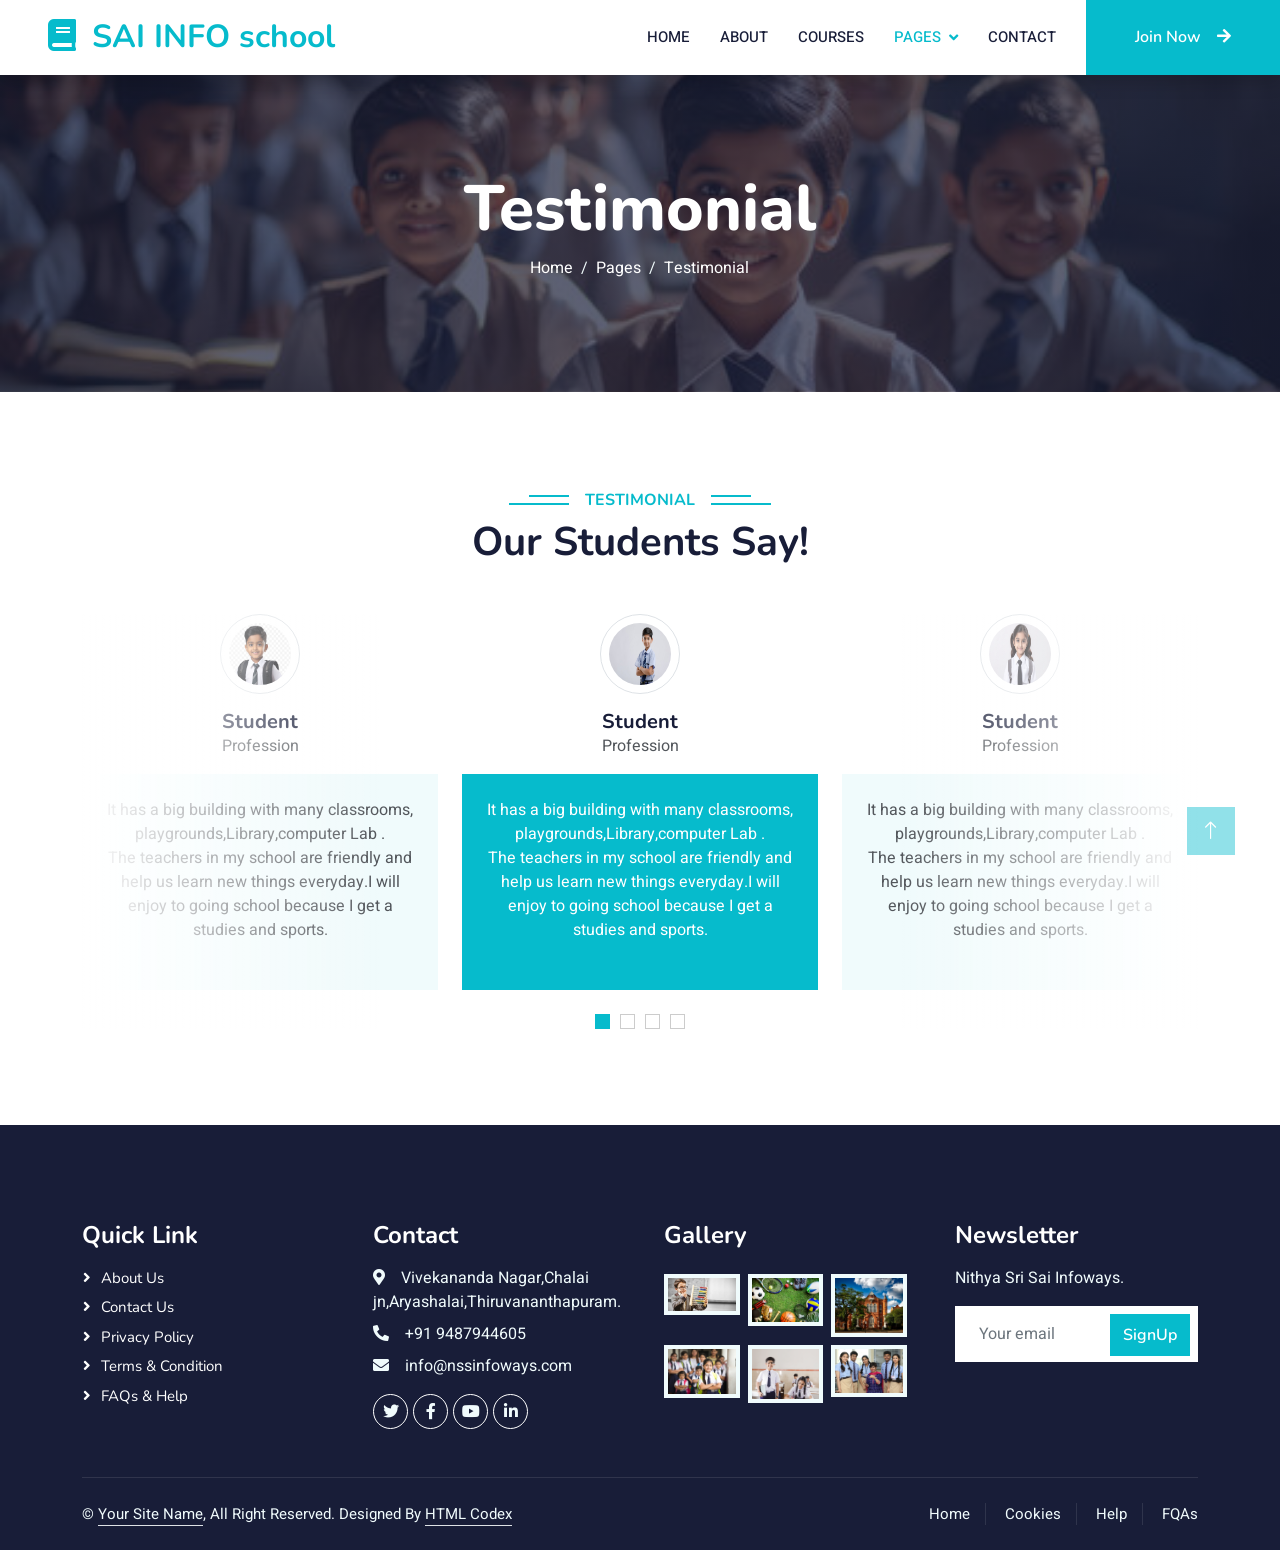
<file: testimonial.html>
<!DOCTYPE html>
<html lang="en">

<head>
    <meta charset="utf-8">
    <title>SAI INFO SCHOOL</title>
    <meta content="width=device-width, initial-scale=1.0" name="viewport">
    <meta content="" name="keywords">
    <meta content="" name="description">

    <!-- Favicon -->
    <link href="img/favicon.ico" rel="icon">

    <!-- Google Web Fonts -->
    <link rel="preconnect" href="https://fonts.googleapis.com">
    <link rel="preconnect" href="https://fonts.gstatic.com" crossorigin>
    <link href="https://fonts.googleapis.com/css2?family=Heebo:wght@400;500;600&family=Nunito:wght@600;700;800&display=swap" rel="stylesheet">

    <!-- Icon Font Stylesheet -->
    <link href="https://cdnjs.cloudflare.com/ajax/libs/font-awesome/5.10.0/css/all.min.css" rel="stylesheet">
    <link href="https://cdn.jsdelivr.net/npm/bootstrap-icons@1.4.1/font/bootstrap-icons.css" rel="stylesheet">

    <!-- Libraries Stylesheet -->
    <link href="lib/animate/animate.min.css" rel="stylesheet">
    <link href="lib/owlcarousel/assets/owl.carousel.min.css" rel="stylesheet">

    <!-- Customized Bootstrap Stylesheet -->
    <link href="css/bootstrap.min.css" rel="stylesheet">

    <!-- Template Stylesheet -->
    <link href="css/style.css" rel="stylesheet">
</head>

<body>
    <!-- Spinner Start -->
    <div id="spinner" class="show bg-white position-fixed translate-middle w-100 vh-100 top-50 start-50 d-flex align-items-center justify-content-center">
        <div class="spinner-border text-primary" style="width: 3rem; height: 3rem;" role="status">
            <span class="sr-only">Loading...</span>
        </div>
    </div>
    <!-- Spinner End -->


    <!-- Navbar Start -->
    <nav class="navbar navbar-expand-lg bg-white navbar-light shadow sticky-top p-0">
        <a href="index.html" class="navbar-brand d-flex align-items-center px-4 px-lg-5">
            <h2 class="m-0 text-primary"><i class="fa fa-book me-3"></i>SAI INFO school</h2>
        </a>
        <button type="button" class="navbar-toggler me-4" data-bs-toggle="collapse" data-bs-target="#navbarCollapse">
            <span class="navbar-toggler-icon"></span>
        </button>
        <div class="collapse navbar-collapse" id="navbarCollapse">
            <div class="navbar-nav ms-auto p-4 p-lg-0">
                <a href="index.html" class="nav-item nav-link">Home</a>
                <a href="about.html" class="nav-item nav-link">About</a>
                <a href="courses.html" class="nav-item nav-link">Courses</a>
                <div class="nav-item dropdown">
                    <a href="#" class="nav-link dropdown-toggle active" data-bs-toggle="dropdown">Pages</a>
                    <div class="dropdown-menu fade-down m-0">
                        <a href="team.html" class="dropdown-item">Our Team</a>
                        <a href="testimonial.html" class="dropdown-item active">Testimonial</a>
                        <a href="404.html" class="dropdown-item">404 Page</a>
                    </div>
                </div>
                <a href="contact.html" class="nav-item nav-link">Contact</a>
            </div>
            <a href="" class="btn btn-primary py-4 px-lg-5 d-none d-lg-block">Join Now<i class="fa fa-arrow-right ms-3"></i></a>
        </div>
    </nav>
    <!-- Navbar End -->


    <!-- Header Start -->
    <div class="container-fluid bg-primary py-5 mb-5 page-header">
        <div class="container py-5">
            <div class="row justify-content-center">
                <div class="col-lg-10 text-center">
                    <h1 class="display-3 text-white animated slideInDown">Testimonial</h1>
                    <nav aria-label="breadcrumb">
                        <ol class="breadcrumb justify-content-center">
                            <li class="breadcrumb-item"><a class="text-white" href="#">Home</a></li>
                            <li class="breadcrumb-item"><a class="text-white" href="#">Pages</a></li>
                            <li class="breadcrumb-item text-white active" aria-current="page">Testimonial</li>
                        </ol>
                    </nav>
                </div>
            </div>
        </div>
    </div>
    <!-- Header End -->


    <!-- Testimonial Start -->
    <div class="container-xxl py-5 wow fadeInUp" data-wow-delay="0.1s">
        <div class="container">
            <div class="text-center">
                <h6 class="section-title bg-white text-center text-primary px-3">Testimonial</h6>
                <h1 class="mb-5">Our Students Say!</h1>
            </div>
            <div class="owl-carousel testimonial-carousel position-relative">
                <div class="testimonial-item text-center">
                    <img class="border rounded-circle p-2 mx-auto mb-3" src="img/s1.jpg" style="width: 80px; height: 80px;">
                    <h5 class="mb-0">Student</h5>
                    <p>Profession</p>
                    <div class="testimonial-text bg-light text-center p-4">
                    <p class="mb-0">It has a big building with many classrooms, playgrounds,Library,computer Lab .</p>
                    <p class="mb-4">The teachers in my school are friendly and help us learn new things everyday.I will enjoy to going school because I get a studies and sports.</p>
                    </div>
                </div>
                <div class="testimonial-item text-center">
                    <img class="border rounded-circle p-2 mx-auto mb-3" src="img/s2.jpg" style="width: 80px; height: 80px;">
                    <h5 class="mb-0">Student</h5>
                    <p>Profession</p>
                    <div class="testimonial-text bg-light text-center p-4">
                    <p class="mb-0">It has a big building with many classrooms, playgrounds,Library,computer Lab .</p>
                    <p class="mb-4">The teachers in my school are friendly and help us learn new things everyday.I will enjoy to going school because I get a studies and sports.</p>
                    </div>
                </div>
                <div class="testimonial-item text-center">
                    <img class="border rounded-circle p-2 mx-auto mb-3" src="img/s3.webp" style="width: 80px; height: 80px;">
                    <h5 class="mb-0">Student</h5>
                    <p>Profession</p>
                    <div class="testimonial-text bg-light text-center p-4">
                    <p class="mb-0">It has a big building with many classrooms, playgrounds,Library,computer Lab .</p>
                    <p class="mb-4">The teachers in my school are friendly and help us learn new things everyday.I will enjoy to going school because I get a studies and sports.</p>
                    </div>
                </div>
                <div class="testimonial-item text-center">
                    <img class="border rounded-circle p-2 mx-auto mb-3" src="img/s4.webp" style="width: 80px; height: 80px;">
                    <h5 class="mb-0">Student</h5>
                    <p>Profession</p>
                    <div class="testimonial-text bg-light text-center p-4">
                    <p class="mb-0">It has a big building with many classrooms, playgrounds,Library,computer Lab .</p>
                    <p class="mb-4">The teachers in my school are friendly and help us learn new things everyday.I will enjoy to going school because I get a studies and sports.</p>
                    </div>
                </div>
            </div>
        </div>
    </div>
    <!-- Testimonial End -->
        

    <!-- Footer Start -->
    <div class="container-fluid bg-dark text-light footer pt-5 mt-5 wow fadeIn" data-wow-delay="0.1s">
        <div class="container py-5">
            <div class="row g-5">
                <div class="col-lg-3 col-md-6">
                    <h4 class="text-white mb-3">Quick Link</h4>
                    <a class="btn btn-link" href="">About Us</a>
                    <a class="btn btn-link" href="">Contact Us</a>
                    <a class="btn btn-link" href="">Privacy Policy</a>
                    <a class="btn btn-link" href="">Terms & Condition</a>
                    <a class="btn btn-link" href="">FAQs & Help</a>
                </div>
                <div class="col-lg-3 col-md-6">
                    <h4 class="text-white mb-3">Contact</h4>
                    <p class="mb-2"><i class="fa fa-map-marker-alt me-3"></i>Vivekananda Nagar,Chalai jn,Aryashalai,Thiruvananthapuram.</p>
                    <p class="mb-2"><i class="fa fa-phone-alt me-3"></i>+91 9487944605</p>
                    <p class="mb-2"><i class="fa fa-envelope me-3"></i>info@nssinfoways.com</p>
                    <div class="d-flex pt-2">
                        <a class="btn btn-outline-light btn-social" href=""><i class="fab fa-twitter"></i></a>
                        <a class="btn btn-outline-light btn-social" href=""><i class="fab fa-facebook-f"></i></a>
                        <a class="btn btn-outline-light btn-social" href=""><i class="fab fa-youtube"></i></a>
                        <a class="btn btn-outline-light btn-social" href=""><i class="fab fa-linkedin-in"></i></a>
                    </div>
                </div>
                <div class="col-lg-3 col-md-6">
                    <h4 class="text-white mb-3">Gallery</h4>
                    <div class="row g-2 pt-2">
                        <div class="col-4">
                            <img class="img-fluid bg-light p-1" src="img/abacus.jpg" alt="">
                        </div>
                        <div class="col-4">
                            <img class="img-fluid bg-light p-1" src="img/sport.avif" alt="">
                        </div>
                        <div class="col-4">
                            <img class="img-fluid bg-light p-1" src="img/code.jpeg" alt="">
                        </div>
                        <div class="col-4">
                            <img class="img-fluid bg-light p-1" src="img/isto.jpg" alt="">
                        </div>
                        <div class="col-4">
                            <img class="img-fluid bg-light p-1" src="img/Blog.jpg" alt="">
                        </div>
                        <div class="col-4">
                            <img class="img-fluid bg-light p-1" src="img/eleventh.jpg" alt="">
                        </div>
                    </div>
                </div>
                <div class="col-lg-3 col-md-6">
                    <h4 class="text-white mb-3">Newsletter</h4>
                    <p>Nithya Sri Sai Infoways.</p>
                    <div class="position-relative mx-auto" style="max-width: 400px;">
                        <input class="form-control border-0 w-100 py-3 ps-4 pe-5" type="text" placeholder="Your email">
                        <button type="button" class="btn btn-primary py-2 position-absolute top-0 end-0 mt-2 me-2">SignUp</button>
                    </div>
                </div>
            </div>
        </div>
        <div class="container">
            <div class="copyright">
                <div class="row">
                    <div class="col-md-6 text-center text-md-start mb-3 mb-md-0">
                        &copy; <a class="border-bottom" href="#">Your Site Name</a>, All Right Reserved.

                        <!--/*** This template is free as long as you keep the footer author’s credit link/attribution link/backlink. If you'd like to use the template without the footer author’s credit link/attribution link/backlink, you can purchase the Credit Removal License from "https://htmlcodex.com/credit-removal". Thank you for your support. ***/-->
                        Designed By <a class="border-bottom" href="https://htmlcodex.com">HTML Codex</a>
                    </div>
                    <div class="col-md-6 text-center text-md-end">
                        <div class="footer-menu">
                            <a href="">Home</a>
                            <a href="">Cookies</a>
                            <a href="">Help</a>
                            <a href="">FQAs</a>
                        </div>
                    </div>
                </div>
            </div>
        </div>
    </div>
    <!-- Footer End -->


    <!-- Back to Top -->
    <a href="#" class="btn btn-lg btn-primary btn-lg-square back-to-top"><i class="bi bi-arrow-up"></i></a>


    <!-- JavaScript Libraries -->
    <script src="https://code.jquery.com/jquery-3.4.1.min.js"></script>
    <script src="https://cdn.jsdelivr.net/npm/bootstrap@5.0.0/dist/js/bootstrap.bundle.min.js"></script>
    <script src="lib/wow/wow.min.js"></script>
    <script src="lib/easing/easing.min.js"></script>
    <script src="lib/waypoints/waypoints.min.js"></script>
    <script src="lib/owlcarousel/owl.carousel.min.js"></script>

    <!-- Template Javascript -->
    <script src="js/main.js"></script>
</body>

</html>
</file>
<file: css/style.css>
/********** Template CSS **********/
:root {
    --primary: #06BBCC;
    --light: #F0FBFC;
    --dark: #181d38;
}

.fw-medium {
    font-weight: 600 !important;
}

.fw-semi-bold {
    font-weight: 700 !important;
}

.back-to-top {
    position: fixed;
    display: none;
    right: 45px;
    bottom: 45px;
    z-index: 99;
}


/*** Spinner ***/
#spinner {
    opacity: 0;
    visibility: hidden;
    transition: opacity .5s ease-out, visibility 0s linear .5s;
    z-index: 99999;
}

#spinner.show {
    transition: opacity .5s ease-out, visibility 0s linear 0s;
    visibility: visible;
    opacity: 1;
}


/*** Button ***/
.btn {
    font-family: 'Nunito', sans-serif;
    font-weight: 600;
    transition: .5s;
}

.btn.btn-primary,
.btn.btn-secondary {
    color: #FFFFFF;
}

.btn-square {
    width: 38px;
    height: 38px;
}

.btn-sm-square {
    width: 32px;
    height: 32px;
}

.btn-lg-square {
    width: 48px;
    height: 48px;
}

.btn-square,
.btn-sm-square,
.btn-lg-square {
    padding: 0;
    display: flex;
    align-items: center;
    justify-content: center;
    font-weight: normal;
    border-radius: 0px;
}


/*** Navbar ***/
.navbar .dropdown-toggle::after {
    border: none;
    content: "\f107";
    font-family: "Font Awesome 5 Free";
    font-weight: 900;
    vertical-align: middle;
    margin-left: 8px;
}

.navbar-light .navbar-nav .nav-link {
    margin-right: 30px;
    padding: 25px 0;
    color: #FFFFFF;
    font-size: 15px;
    text-transform: uppercase;
    outline: none;
}

.navbar-light .navbar-nav .nav-link:hover,
.navbar-light .navbar-nav .nav-link.active {
    color: var(--primary);
}

@media (max-width: 991.98px) {
    .navbar-light .navbar-nav .nav-link  {
        margin-right: 0;
        padding: 10px 0;
    }

    .navbar-light .navbar-nav {
        border-top: 1px solid #EEEEEE;
    }
}

.navbar-light .navbar-brand,
.navbar-light a.btn {
    height: 75px;
}

.navbar-light .navbar-nav .nav-link {
    color: var(--dark);
    font-weight: 500;
}

.navbar-light.sticky-top {
    top: -100px;
    transition: .5s;
}

@media (min-width: 992px) {
    .navbar .nav-item .dropdown-menu {
        display: block;
        margin-top: 0;
        opacity: 0;
        visibility: hidden;
        transition: .5s;
    }

    .navbar .dropdown-menu.fade-down {
        top: 100%;
        transform: rotateX(-75deg);
        transform-origin: 0% 0%;
    }

    .navbar .nav-item:hover .dropdown-menu {
        top: 100%;
        transform: rotateX(0deg);
        visibility: visible;
        transition: .5s;
        opacity: 1;
    }
}


/*** Header carousel ***/
@media (max-width: 768px) {
    .header-carousel .owl-carousel-item {
        position: relative;
        min-height: 500px;
    }
    
    .header-carousel .owl-carousel-item img {
        position: absolute;
        width: 100%;
        height: 100%;
        object-fit: cover;
    }
}

.header-carousel .owl-nav {
    position: absolute;
    top: 50%;
    right: 8%;
    transform: translateY(-50%);
    display: flex;
    flex-direction: column;
}

.header-carousel .owl-nav .owl-prev,
.header-carousel .owl-nav .owl-next {
    margin: 7px 0;
    width: 45px;
    height: 45px;
    display: flex;
    align-items: center;
    justify-content: center;
    color: #FFFFFF;
    background: transparent;
    border: 1px solid #FFFFFF;
    font-size: 22px;
    transition: .5s;
}

.header-carousel .owl-nav .owl-prev:hover,
.header-carousel .owl-nav .owl-next:hover {
    background: var(--primary);
    border-color: var(--primary);
}

.page-header {
    background: linear-gradient(rgba(24, 29, 56, .7), rgba(24, 29, 56, .7)), url(../img/code1.jpg);
    background-position: center center;
    background-repeat: no-repeat;
    background-size: cover;
}

.page-header-inner {
    background: rgba(15, 23, 43, .7);
}

.breadcrumb-item + .breadcrumb-item::before {
    color: var(--light);
}


/*** Section Title ***/
.section-title {
    position: relative;
    display: inline-block;
    text-transform: uppercase;
}

.section-title::before {
    position: absolute;
    content: "";
    width: calc(100% + 80px);
    height: 2px;
    top: 4px;
    left: -40px;
    background: var(--primary);
    z-index: -1;
}

.section-title::after {
    position: absolute;
    content: "";
    width: calc(100% + 120px);
    height: 2px;
    bottom: 5px;
    left: -60px;
    background: var(--primary);
    z-index: -1;
}

.section-title.text-start::before {
    width: calc(100% + 40px);
    left: 0;
}

.section-title.text-start::after {
    width: calc(100% + 60px);
    left: 0;
}


/*** Service ***/
.service-item {
    background: var(--light);
    transition: .5s;
}

.service-item:hover {
    margin-top: -10px;
    background: var(--primary);
}

.service-item * {
    transition: .5s;
}

.service-item:hover * {
    color: var(--light) !important;
}


/*** Categories & Courses ***/
.category img,
.course-item img {
    transition: .5s;
}

.category a:hover img,
.course-item:hover img {
    transform: scale(1.1);
}


/*** Team ***/
.team-item img {
    transition: .5s;
}

.team-item:hover img {
    transform: scale(1.1);
}


/*** Testimonial ***/
.testimonial-carousel::before {
    position: absolute;
    content: "";
    top: 0;
    left: 0;
    height: 100%;
    width: 0;
    background: linear-gradient(to right, rgba(255, 255, 255, 1) 0%, rgba(255, 255, 255, 0) 100%);
    z-index: 1;
}

.testimonial-carousel::after {
    position: absolute;
    content: "";
    top: 0;
    right: 0;
    height: 100%;
    width: 0;
    background: linear-gradient(to left, rgba(255, 255, 255, 1) 0%, rgba(255, 255, 255, 0) 100%);
    z-index: 1;
}

@media (min-width: 768px) {
    .testimonial-carousel::before,
    .testimonial-carousel::after {
        width: 200px;
    }
}

@media (min-width: 992px) {
    .testimonial-carousel::before,
    .testimonial-carousel::after {
        width: 300px;
    }
}

.testimonial-carousel .owl-item .testimonial-text,
.testimonial-carousel .owl-item.center .testimonial-text * {
    transition: .5s;
}

.testimonial-carousel .owl-item.center .testimonial-text {
    background: var(--primary) !important;
}

.testimonial-carousel .owl-item.center .testimonial-text * {
    color: #FFFFFF !important;
}

.testimonial-carousel .owl-dots {
    margin-top: 24px;
    display: flex;
    align-items: flex-end;
    justify-content: center;
}

.testimonial-carousel .owl-dot {
    position: relative;
    display: inline-block;
    margin: 0 5px;
    width: 15px;
    height: 15px;
    border: 1px solid #CCCCCC;
    transition: .5s;
}

.testimonial-carousel .owl-dot.active {
    background: var(--primary);
    border-color: var(--primary);
}


/*** Footer ***/
.footer .btn.btn-social {
    margin-right: 5px;
    width: 35px;
    height: 35px;
    display: flex;
    align-items: center;
    justify-content: center;
    color: var(--light);
    font-weight: normal;
    border: 1px solid #FFFFFF;
    border-radius: 35px;
    transition: .3s;
}

.footer .btn.btn-social:hover {
    color: var(--primary);
}

.footer .btn.btn-link {
    display: block;
    margin-bottom: 5px;
    padding: 0;
    text-align: left;
    color: #FFFFFF;
    font-size: 15px;
    font-weight: normal;
    text-transform: capitalize;
    transition: .3s;
}

.footer .btn.btn-link::before {
    position: relative;
    content: "\f105";
    font-family: "Font Awesome 5 Free";
    font-weight: 900;
    margin-right: 10px;
}

.footer .btn.btn-link:hover {
    letter-spacing: 1px;
    box-shadow: none;
}

.footer .copyright {
    padding: 25px 0;
    font-size: 15px;
    border-top: 1px solid rgba(256, 256, 256, .1);
}

.footer .copyright a {
    color: var(--light);
}

.footer .footer-menu a {
    margin-right: 15px;
    padding-right: 15px;
    border-right: 1px solid rgba(255, 255, 255, .1);
}

.footer .footer-menu a:last-child {
    margin-right: 0;
    padding-right: 0;
    border-right: none;
}
</file>
